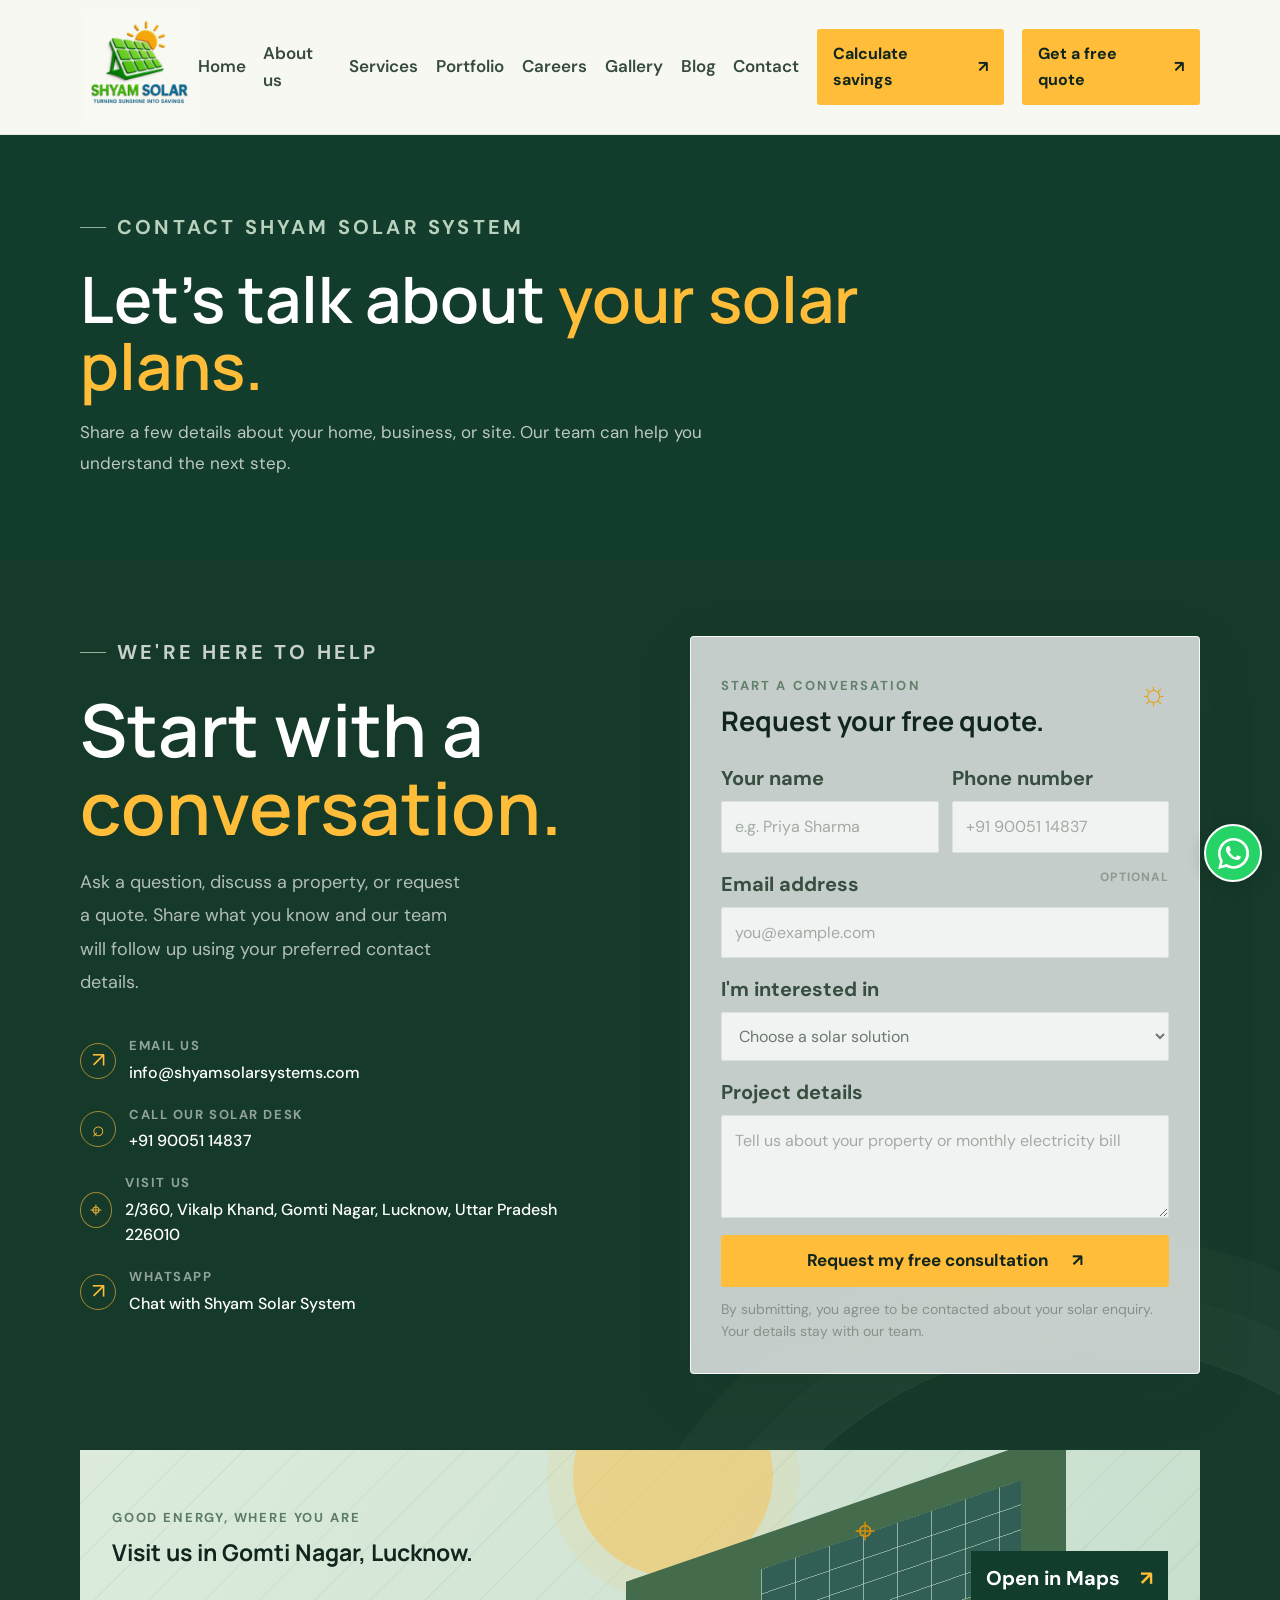
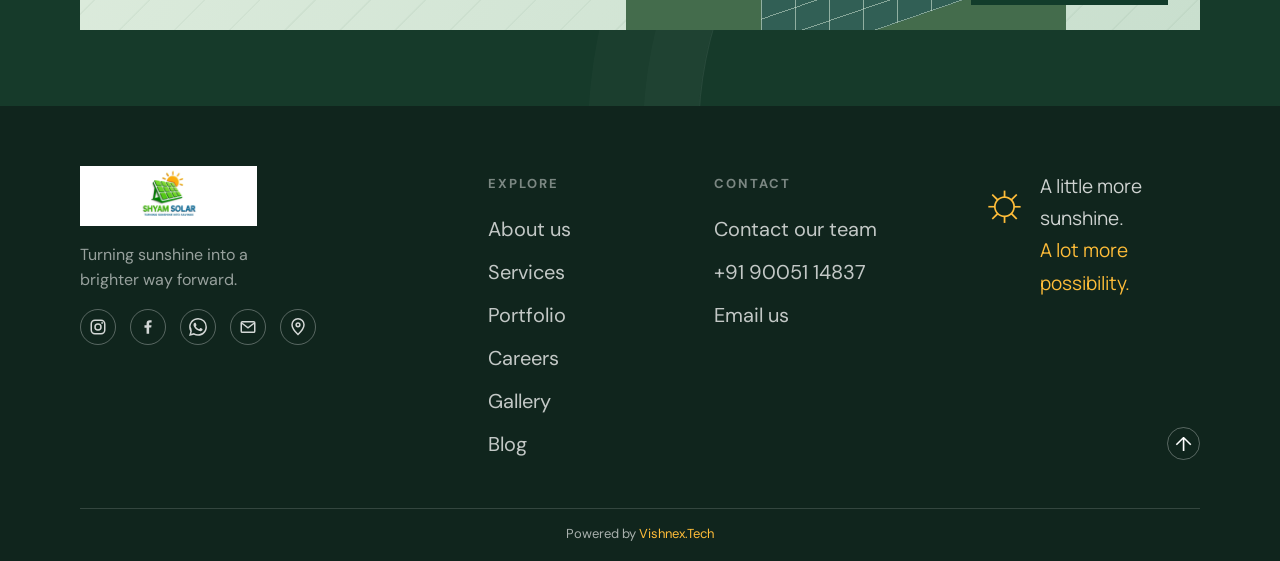
<file: contact.html>
<!doctype html>
<html lang="en">
  <head>
    <meta charset="utf-8" />
    <meta name="viewport" content="width=device-width, initial-scale=1" />
    <meta name="theme-color" content="#10251d" />
    <meta
      name="description"
      content="Contact Shyam Solar System in Gomti Nagar, Lucknow, for solar questions or a project quote."
    />
    <title>Contact &amp; Free Quote | Shyam Solar System</title>
    <link rel="preconnect" href="https://fonts.googleapis.com" />
    <link rel="preconnect" href="https://fonts.gstatic.com" crossorigin />
    <link
      href="https://fonts.googleapis.com/css2?family=DM+Sans:wght@400;500;600;700&family=Manrope:wght@400;500;600;700;800&display=swap"
      rel="stylesheet"
    />
    <link rel="stylesheet" href="styles.css" />
    <script src="script.js" defer></script>
  </head>
  <body>
    <a class="skip-link" href="#main">Skip to content</a>
    <header class="site-header" id="top">
      <div class="nav-shell">
        <a class="brand" href="index.html" aria-label="Shyam Solar System home"
          ><img
            src="WhatsApp%20Image%202026-10-05%20at%2010.51.50%20PM.jpeg"
            alt="Shyam Solar System logo" /></a
        ><button
          class="menu-toggle"
          type="button"
          aria-label="Open navigation"
          aria-expanded="false"
          aria-controls="primary-nav"
        >
          <span></span><span></span>
        </button>
        <nav class="primary-nav" id="primary-nav" aria-label="Main navigation">
          <a href="index.html">Home</a>
          <a href="about.html">About us</a><a href="services.html">Services</a
          ><a href="portfolio.html">Portfolio</a
          ><a href="careers.html">Careers</a><a href="gallery.html">Gallery</a
          ><a href="blog.html">Blog</a
          ><a href="contact.html" aria-current="page">Contact</a
          ><a class="nav-cta nav-calculator" href="index.html#calculator"
            >Calculate savings <span aria-hidden="true">↗</span></a
          ><a class="nav-cta" href="index.html#contact-form"
            >Get a free quote <span aria-hidden="true">↗</span></a
          >
        </nav>
      </div>
    </header>
    <main id="main">
      <section class="page-hero">
        <div class="page-width">
          <p class="eyebrow">
            <span class="eyebrow-line"></span> CONTACT SHYAM SOLAR SYSTEM
          </p>
          <h1>Let's talk about <em>your solar plans.</em></h1>
          <p>
            Share a few details about your home, business, or site. Our team can
            help you understand the next step.
          </p>
        </div>
      </section>
      <section class="contact page-contact">
        <div class="page-width contact-grid">
          <div class="contact-copy">
            <p class="eyebrow eyebrow-light">
              <span class="eyebrow-line"></span> WE'RE HERE TO HELP
            </p>
            <h2>Start with a <em>conversation.</em></h2>
            <p>
              Ask a question, discuss a property, or request a quote. Share what
              you know and our team will follow up using your preferred contact
              details.
            </p>
            <div class="contact-details">
              <a href="mailto:info@shyamsolarsystems.com"
                ><span class="contact-icon" aria-hidden="true">↗</span
                ><span
                  ><small>EMAIL US</small
                  ><strong>info@shyamsolarsystems.com</strong></span
                ></a
              ><a href="tel:+919005114837"
                ><span class="contact-icon" aria-hidden="true">⌕</span
                ><span
                  ><small>CALL OUR SOLAR DESK</small
                  ><strong>+91 90051 14837</strong></span
                ></a
              ><a
                href="https://www.google.com/maps/search/?api=1&amp;query=2%2F360%2C%20Vikalp%20Khand%2C%20Gomti%20Nagar%2C%20Lucknow%2C%20Uttar%20Pradesh%20226010"
                target="_blank"
                rel="noopener noreferrer"
                ><span class="contact-icon" aria-hidden="true">⌖</span
                ><span
                  ><small>VISIT US</small
                  ><strong
                    >2/360, Vikalp Khand, Gomti Nagar, Lucknow, Uttar Pradesh
                    226010</strong
                  ></span
                ></a
              ><a
                href="https://wa.me/919005114837"
                target="_blank"
                rel="noopener noreferrer"
                ><span class="contact-icon" aria-hidden="true">↗</span
                ><span
                  ><small>WHATSAPP</small
                  ><strong>Chat with Shyam Solar System</strong></span
                ></a
              >
            </div>
          </div>
          <form class="contact-form glass-card" id="contact-form">
            <div class="form-heading">
              <div>
                <span class="calc-kicker">START A CONVERSATION</span>
                <h3>Request your free quote.</h3>
              </div>
              <span class="form-sun" aria-hidden="true">☼</span>
            </div>
            <div class="form-row">
              <label
                >Your name<input
                  type="text"
                  name="name"
                  autocomplete="name"
                  placeholder="e.g. Priya Sharma"
                  required
                  minlength="2" /></label
              ><label
                >Phone number<input
                  type="tel"
                  name="phone"
                  autocomplete="tel"
                  placeholder="+91 90051 14837"
                  required
                  pattern="[+0-9() .-]{8,20}"
                  title="Enter a valid phone number"
              /></label>
            </div>
            <label
              >Email address <span class="optional">OPTIONAL</span
              ><input
                type="email"
                name="email"
                autocomplete="email"
                placeholder="you@example.com"
            /></label>
            <label
              >I'm interested in<select name="interest" required>
                <option value="" disabled selected>
                  Choose a solar solution
                </option>
                <option>Residential rooftop solar</option>
                <option>Commercial &amp; industrial solar</option>
                <option>Solar pumps or water heating</option>
                <option>Maintenance and cleaning</option>
                <option>Subsidy and net metering guidance</option>
                <option>Not sure yet - help me decide</option>
              </select></label
            >
            <label
              >Project details<textarea
                name="message"
                rows="3"
                placeholder="Tell us about your property or monthly electricity bill"
              ></textarea>
            </label>
            <button class="button button-sun button-full" type="submit">
              Request my free consultation <span aria-hidden="true">↗</span>
            </button>
            <p
              class="form-status"
              id="form-status"
              role="status"
              aria-live="polite"
            ></p>
            <p class="fine-print form-legal">
              By submitting, you agree to be contacted about your solar enquiry.
              Your details stay with our team.
            </p>
          </form>
        </div>
        <div class="contact-map page-width">
          <div
            class="map-art"
            role="img"
            aria-label="Illustration of sunlight over a rooftop solar system"
          >
            <span class="map-sun"></span><span class="map-roof"></span
            ><span class="map-panel"></span><span class="map-pin">⌖</span>
          </div>
          <div class="map-caption">
            <span>GOOD ENERGY, WHERE YOU ARE</span
            ><strong>Visit us in Gomti Nagar, Lucknow.</strong>
          </div>
          <a
            class="map-link"
            href="https://www.google.com/maps/search/?api=1&amp;query=2%2F360%2C%20Vikalp%20Khand%2C%20Gomti%20Nagar%2C%20Lucknow%2C%20Uttar%20Pradesh%20226010"
            target="_blank"
            rel="noopener noreferrer"
            >Open in Maps <span aria-hidden="true">↗</span></a
          >
        </div>
      </section>
    </main>
    <footer class="site-footer">
      <div class="page-width footer-main">
        <div class="footer-brand">
          <a href="index.html" aria-label="Shyam Solar System home"
            ><img
              src="WhatsApp%20Image%202026-10-05%20at%2010.51.50%20PM.jpeg"
              alt="Shyam Solar System"
          /></a>
          <p>Turning sunshine into a brighter way forward.</p>
          <a class="footer-mail" href="mailto:info@shyamsolarsystems.com"
            >info@shyamsolarsystems.com ↗</a
          >
          <div class="footer-socials" aria-label="Follow Shyam Solar System">
            <a
              href="https://www.instagram.com/shyamsolarsystems/"
              aria-label="Instagram"
              target="_blank"
              rel="noopener noreferrer"
              ><svg viewBox="0 0 24 24" aria-hidden="true">
                <rect
                  x="3"
                  y="3"
                  width="18"
                  height="18"
                  rx="5"
                  fill="none"
                  stroke="currentColor"
                  stroke-width="2"
                />
                <circle
                  cx="12"
                  cy="12"
                  r="4"
                  fill="none"
                  stroke="currentColor"
                  stroke-width="2"
                />
                <circle
                  cx="17.5"
                  cy="6.5"
                  r="1.2"
                  fill="currentColor"
                /></svg></a
            ><a
              href="https://www.facebook.com/ShyamSolarSystems"
              aria-label="Facebook"
              target="_blank"
              rel="noopener noreferrer"
              ><svg viewBox="0 0 24 24" aria-hidden="true">
                <path
                  fill="currentColor"
                  d="M13.5 21v-8.2h2.8l.4-3.2h-3.2V7.5c0-.9.3-1.6 1.6-1.6h1.7V3.1c-.3 0-1.3-.1-2.5-.1-2.5 0-4.2 1.5-4.2 4.3v2.4H7.3v3.2h2.8V21h3.4z"
                /></svg></a
            ><a
              href="https://wa.me/919005114837"
              aria-label="WhatsApp"
              target="_blank"
              rel="noopener noreferrer"
              ><svg viewBox="0 0 24 24" aria-hidden="true">
                <path
                  fill="currentColor"
                  d="M17.472 14.382c-.297-.149-1.758-.867-2.03-.967-.273-.099-.471-.148-.67.149-.198.297-.768.967-.94 1.165-.173.198-.347.223-.644.074-.297-.149-1.255-.463-2.39-1.475-.883-.788-1.48-1.761-1.653-2.059-.173-.297-.018-.458.13-.606.134-.133.298-.347.446-.52.149-.174.198-.298.298-.497.099-.198.05-.371-.025-.52-.074-.149-.669-1.612-.916-2.207-.242-.579-.487-.5-.669-.51-.173-.008-.371-.01-.57-.01-.198 0-.52.074-.792.372-.273.297-1.04 1.016-1.04 2.479 0 1.462 1.065 2.875 1.213 3.074.149.198 2.096 3.2 5.077 4.487.709.306 1.262.489 1.694.626.712.226 1.36.194 1.872.118.571-.085 1.758-.719 2.006-1.413.248-.694.248-1.289.173-1.413-.074-.124-.272-.198-.57-.347M12.05 0C5.495 0 .16 5.335.157 11.892c-.001 2.096.547 4.142 1.588 5.946L.057 24l6.335-1.662a11.882 11.882 0 0 0 5.657 1.439h.005c6.554 0 11.89-5.335 11.893-11.893a11.821 11.821 0 0 0-3.486-8.399A11.815 11.815 0 0 0 12.05 0m-.003 21.61h-.004a9.87 9.87 0 0 1-5.031-1.378l-.361-.214-3.741.982.998-3.648-.235-.374a9.87 9.87 0 0 0-1.51-5.26c.001-5.45 4.436-9.884 9.888-9.884 2.64.001 5.122 1.03 6.988 2.898a9.825 9.825 0 0 1 2.893 6.994c-.003 5.45-4.438 9.883-9.885 9.884"
                /></svg
            ></a>
          </div>
        </div>
        <div class="footer-column">
          <h3>EXPLORE</h3>
          <a href="about.html">About us</a><a href="services.html">Services</a
          ><a href="portfolio.html">Portfolio</a
          ><a href="careers.html">Careers</a><a href="gallery.html">Gallery</a
          ><a href="blog.html">Blog</a>
        </div>
        <div class="footer-column">
          <h3>CONTACT</h3>
          <a href="contact.html">Contact our team</a
          ><a href="tel:+919005114837">+91 90051 14837</a
          ><a href="mailto:info@shyamsolarsystems.com">Email us</a>
        </div>
        <div class="footer-signoff">
          <span class="footer-sun" aria-hidden="true">☼</span>
          <p>A little more sunshine.<br /><em>A lot more possibility.</em></p>
          <a href="#top" aria-label="Back to top">↑</a>
        </div>
      </div>
      <div class="page-width footer-bottom footer-credit">
        <span
          >Powered by
          <a
            href="https://vishnex.in/"
            target="_blank"
            rel="noopener noreferrer"
            >Vishnex.Tech</a
          ></span
        >
      </div>
    </footer>
    <a
      class="whatsapp-float"
      href="https://wa.me/919005114837"
      target="_blank"
      rel="noopener noreferrer"
      aria-label="Chat with Shyam Solar System on WhatsApp"
      title="Chat on WhatsApp"
      ><svg viewBox="0 0 24 24" aria-hidden="true">
        <path
          fill="currentColor"
          d="M17.4 14.4c-.3-.2-1.7-.9-2-.9-.2-.1-.4-.1-.6.2l-.9 1.1c-.2.2-.3.2-.6.1-2.4-1.2-4-3.6-4.2-3.9-.2-.3 0-.5.1-.6l.4-.5c.2-.2.2-.3.3-.5.1-.2 0-.4 0-.5l-.9-2.2c-.2-.5-.4-.5-.6-.5h-.5c-.2 0-.5.1-.8.4-.3.3-1 1-1 2.4s1 2.8 1.1 3c.2.2 2 3.1 4.9 4.3.7.3 1.2.5 1.6.6.7.2 1.3.2 1.8.1.6-.1 1.7-.7 1.9-1.3.2-.7.2-1.2.2-1.4s-.2-.2-.5-.4M12 0C5.4 0 0 5.4 0 12c0 2.1.6 4.2 1.6 6L.1 24l6.2-1.6a12 12 0 0 0 5.7 1.4h.1c6.6 0 12-5.4 12-12S18.6 0 12 0m0 21.8h-.1a9.8 9.8 0 0 1-5-1.4l-.4-.2-3.7 1 1-3.6-.3-.4A9.8 9.8 0 0 1 2 12c.1-5.5 4.5-10 10-10 2.6 0 5.1 1 7 2.9a9.8 9.8 0 0 1 2.9 7c0 5.4-4.5 9.9-9.9 9.9Z"
        /></svg
    ></a>
  </body>
</html>
</file>
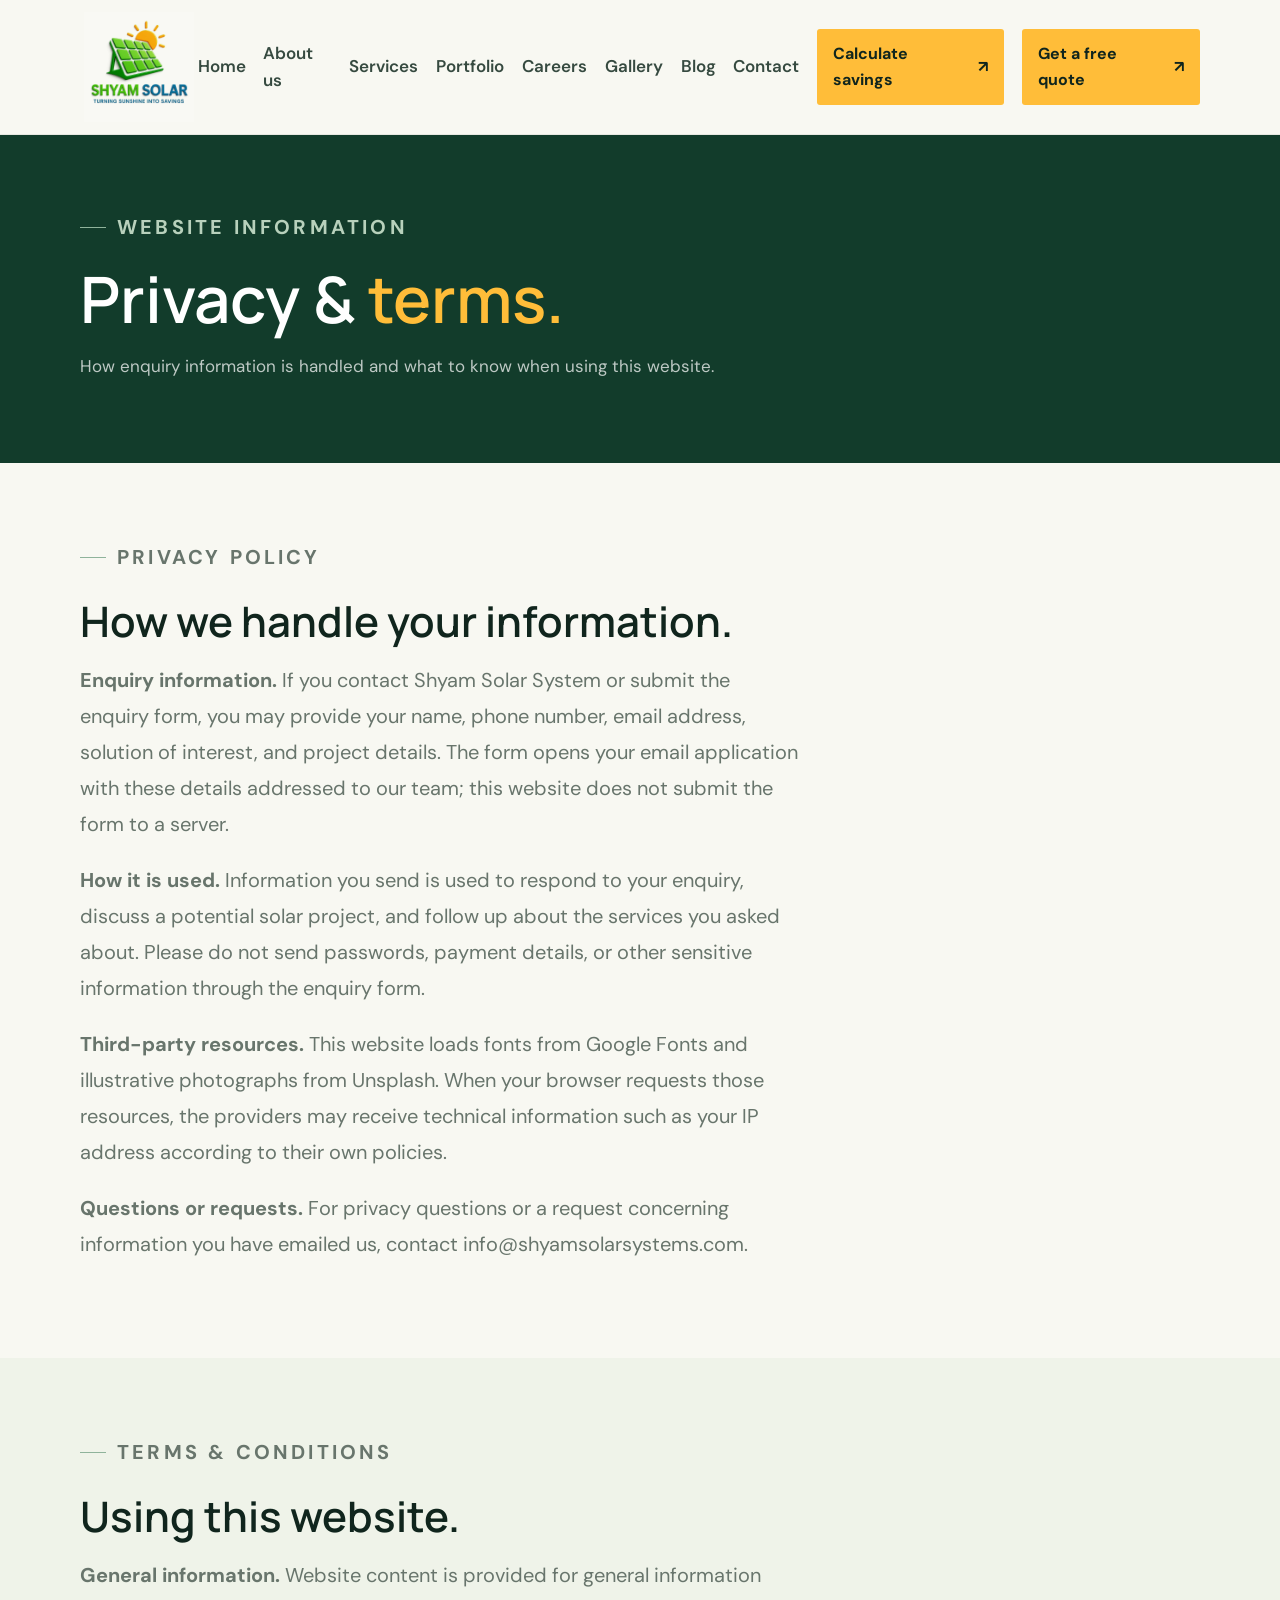
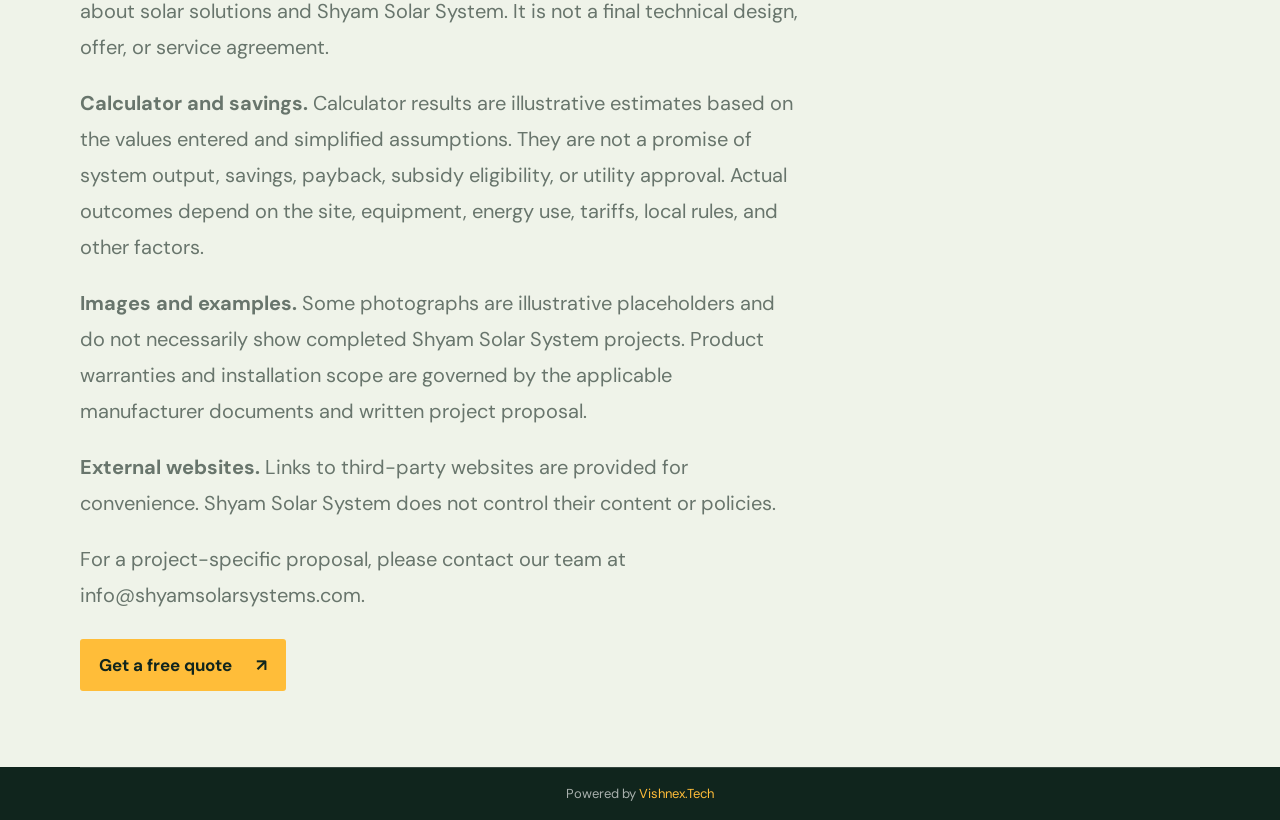
<file: legal.html>
<!doctype html>
<html lang="en">
  <head>
    <meta charset="utf-8" />
    <meta name="viewport" content="width=device-width, initial-scale=1" />
    <meta name="theme-color" content="#10251d" />
    <meta
      name="description"
      content="Privacy policy and website terms for Shyam Solar System."
    />
    <title>Privacy Policy &amp; Terms | Shyam Solar System</title>
    <link rel="preconnect" href="https://fonts.googleapis.com" />
    <link rel="preconnect" href="https://fonts.gstatic.com" crossorigin />
    <link
      href="https://fonts.googleapis.com/css2?family=DM+Sans:wght@400;500;600;700&family=Manrope:wght@400;500;600;700;800&display=swap"
      rel="stylesheet"
    />
    <link rel="stylesheet" href="styles.css" />
    <script src="script.js" defer></script>
  </head>
  <body>
    <a class="skip-link" href="#main">Skip to content</a>
    <header class="site-header" id="top">
      <div class="nav-shell">
        <a class="brand" href="index.html" aria-label="Shyam Solar System home">
          <img
            src="WhatsApp%20Image%202026-10-05%20at%2010.51.50%20PM.jpeg"
            alt="Shyam Solar System logo"
          />
        </a>
        <button
          class="menu-toggle"
          type="button"
          aria-label="Open navigation"
          aria-expanded="false"
          aria-controls="primary-nav"
        >
          <span></span><span></span>
        </button>
        <nav class="primary-nav" id="primary-nav" aria-label="Main navigation">
          <a href="index.html">Home</a><a href="about.html">About us</a
          ><a href="services.html">Services</a
          ><a href="portfolio.html">Portfolio</a
          ><a href="careers.html">Careers</a><a href="gallery.html">Gallery</a
          ><a href="blog.html">Blog</a><a href="contact.html">Contact</a
          ><a class="nav-cta nav-calculator" href="index.html#calculator"
            >Calculate savings <span aria-hidden="true">↗</span></a
          ><a class="nav-cta" href="index.html#contact-form"
            >Get a free quote <span aria-hidden="true">↗</span></a
          >
        </nav>
      </div>
    </header>
    <main id="main">
      <section class="page-hero">
        <div class="page-width">
          <p class="eyebrow">
            <span class="eyebrow-line"></span> WEBSITE INFORMATION
          </p>
          <h1>Privacy &amp; <em>terms.</em></h1>
          <p>
            How enquiry information is handled and what to know when using this
            website.
          </p>
        </div>
      </section>
      <section class="page-section" id="privacy-policy">
        <div class="page-width">
          <p class="eyebrow">
            <span class="eyebrow-line"></span> PRIVACY POLICY
          </p>
          <h2>How we handle your information.</h2>
          <p>
            <strong>Enquiry information.</strong> If you contact Shyam Solar
            System or submit the enquiry form, you may provide your name, phone
            number, email address, solution of interest, and project details.
            The form opens your email application with these details addressed
            to our team; this website does not submit the form to a server.
          </p>
          <p>
            <strong>How it is used.</strong> Information you send is used to
            respond to your enquiry, discuss a potential solar project, and
            follow up about the services you asked about. Please do not send
            passwords, payment details, or other sensitive information through
            the enquiry form.
          </p>
          <p>
            <strong>Third-party resources.</strong> This website loads fonts
            from Google Fonts and illustrative photographs from Unsplash. When
            your browser requests those resources, the providers may receive
            technical information such as your IP address according to their own
            policies.
          </p>
          <p>
            <strong>Questions or requests.</strong> For privacy questions or a
            request concerning information you have emailed us, contact
            <a
              href="mailto:info@shyamsolarsystems.com?subject=Privacy%20request"
              >info@shyamsolarsystems.com</a
            >.
          </p>
        </div>
      </section>
      <section
        class="page-section page-section-muted"
        id="terms-and-conditions"
      >
        <div class="page-width">
          <p class="eyebrow">
            <span class="eyebrow-line"></span> TERMS &amp; CONDITIONS
          </p>
          <h2>Using this website.</h2>
          <p>
            <strong>General information.</strong> Website content is provided
            for general information about solar solutions and Shyam Solar
            System. It is not a final technical design, offer, or service
            agreement.
          </p>
          <p>
            <strong>Calculator and savings.</strong> Calculator results are
            illustrative estimates based on the values entered and simplified
            assumptions. They are not a promise of system output, savings,
            payback, subsidy eligibility, or utility approval. Actual outcomes
            depend on the site, equipment, energy use, tariffs, local rules, and
            other factors.
          </p>
          <p>
            <strong>Images and examples.</strong> Some photographs are
            illustrative placeholders and do not necessarily show completed
            Shyam Solar System projects. Product warranties and installation
            scope are governed by the applicable manufacturer documents and
            written project proposal.
          </p>
          <p>
            <strong>External websites.</strong> Links to third-party websites
            are provided for convenience. Shyam Solar System does not control
            their content or policies.
          </p>
          <p>
            For a project-specific proposal, please contact our team at
            <a href="mailto:info@shyamsolarsystems.com"
              >info@shyamsolarsystems.com</a
            >.
          </p>
          <div class="page-actions">
            <a class="button button-sun" href="index.html#contact-form"
              >Get a free quote <span aria-hidden="true">↗</span></a
            >
          </div>
        </div>
      </section>
    </main>
    <footer class="site-footer">
      <div class="page-width footer-bottom footer-credit">
        <span
          >Powered by
          <a
            href="https://vishnex.in/"
            target="_blank"
            rel="noopener noreferrer"
            >Vishnex.Tech</a
          ></span
        >
      </div>
    </footer>
  </body>
</html>
</file>
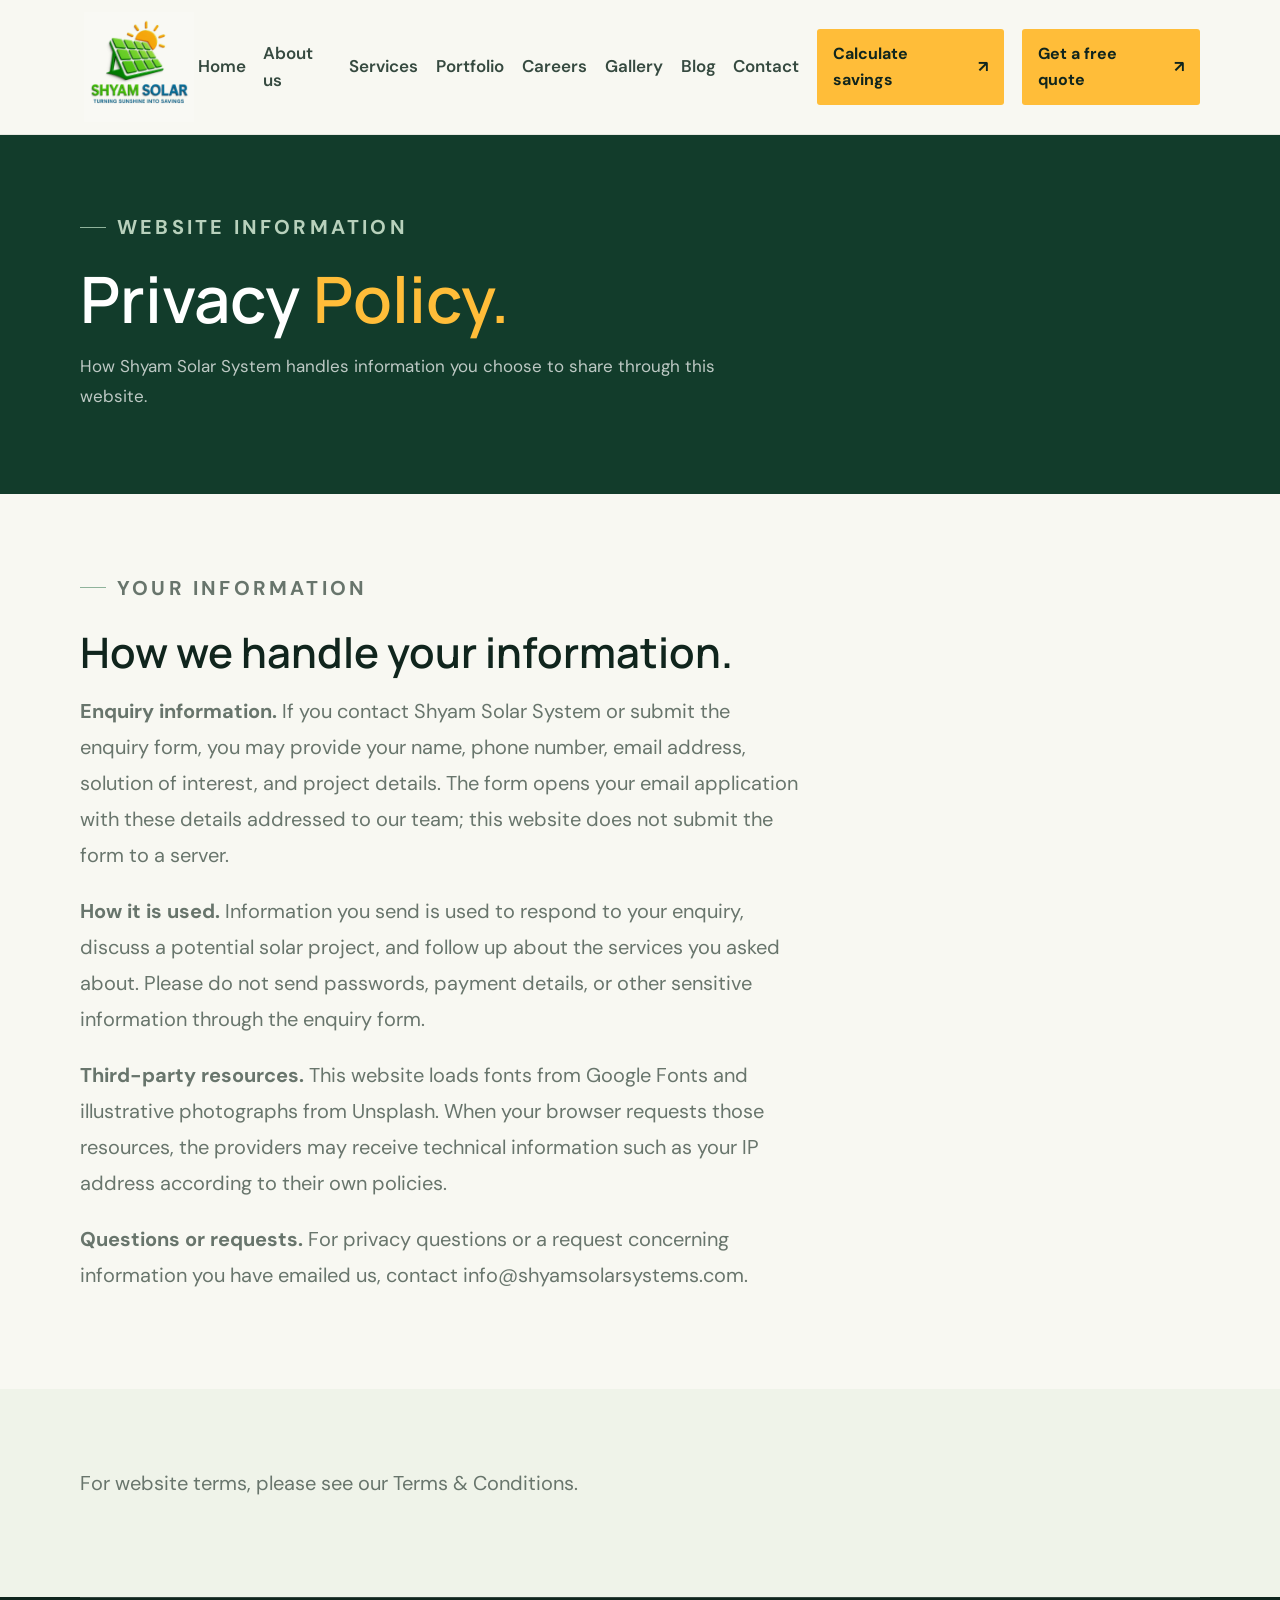
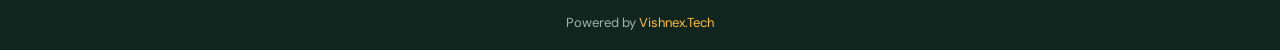
<file: privacy-policy.html>
<!doctype html>
<html lang="en">
  <head>
    <meta charset="utf-8" />
    <meta name="viewport" content="width=device-width, initial-scale=1" />
    <meta name="theme-color" content="#10251d" />
    <meta
      name="description"
      content="Privacy policy for Shyam Solar System website enquiries."
    />
    <title>Privacy Policy | Shyam Solar System</title>
    <link rel="preconnect" href="https://fonts.googleapis.com" />
    <link rel="preconnect" href="https://fonts.gstatic.com" crossorigin />
    <link
      href="https://fonts.googleapis.com/css2?family=DM+Sans:wght@400;500;600;700&family=Manrope:wght@400;500;600;700;800&display=swap"
      rel="stylesheet"
    />
    <link rel="stylesheet" href="styles.css" />
    <script src="script.js" defer></script>
  </head>
  <body>
    <a class="skip-link" href="#main">Skip to content</a>
    <header class="site-header" id="top">
      <div class="nav-shell">
        <a class="brand" href="index.html" aria-label="Shyam Solar System home"
          ><img
            src="WhatsApp%20Image%202026-10-05%20at%2010.51.50%20PM.jpeg"
            alt="Shyam Solar System logo"
        /></a>
        <button
          class="menu-toggle"
          type="button"
          aria-label="Open navigation"
          aria-expanded="false"
          aria-controls="primary-nav"
        >
          <span></span><span></span>
        </button>
        <nav class="primary-nav" id="primary-nav" aria-label="Main navigation">
          <a href="index.html">Home</a><a href="about.html">About us</a
          ><a href="services.html">Services</a
          ><a href="portfolio.html">Portfolio</a
          ><a href="careers.html">Careers</a><a href="gallery.html">Gallery</a
          ><a href="blog.html">Blog</a><a href="contact.html">Contact</a
          ><a class="nav-cta nav-calculator" href="index.html#calculator"
            >Calculate savings <span aria-hidden="true">↗</span></a
          ><a class="nav-cta" href="contact.html#contact-form"
            >Get a free quote <span aria-hidden="true">↗</span></a
          >
        </nav>
      </div>
    </header>
    <main id="main">
      <section class="page-hero">
        <div class="page-width">
          <p class="eyebrow">
            <span class="eyebrow-line"></span> WEBSITE INFORMATION
          </p>
          <h1>Privacy <em>Policy.</em></h1>
          <p>
            How Shyam Solar System handles information you choose to share
            through this website.
          </p>
        </div>
      </section>
      <section class="page-section">
        <div class="page-width">
          <p class="eyebrow">
            <span class="eyebrow-line"></span> YOUR INFORMATION
          </p>
          <h2>How we handle your information.</h2>
          <p>
            <strong>Enquiry information.</strong> If you contact Shyam Solar
            System or submit the enquiry form, you may provide your name, phone
            number, email address, solution of interest, and project details.
            The form opens your email application with these details addressed
            to our team; this website does not submit the form to a server.
          </p>
          <p>
            <strong>How it is used.</strong> Information you send is used to
            respond to your enquiry, discuss a potential solar project, and
            follow up about the services you asked about. Please do not send
            passwords, payment details, or other sensitive information through
            the enquiry form.
          </p>
          <p>
            <strong>Third-party resources.</strong> This website loads fonts
            from Google Fonts and illustrative photographs from Unsplash. When
            your browser requests those resources, the providers may receive
            technical information such as your IP address according to their own
            policies.
          </p>
          <p>
            <strong>Questions or requests.</strong> For privacy questions or a
            request concerning information you have emailed us, contact
            <a
              href="mailto:info@shyamsolarsystems.com?subject=Privacy%20request"
              >info@shyamsolarsystems.com</a
            >.
          </p>
        </div>
      </section>
      <section class="page-section page-section-muted">
        <div class="page-width">
          <p>
            For website terms, please see our
            <a href="terms-and-conditions.html">Terms &amp; Conditions</a>.
          </p>
        </div>
      </section>
    </main>
    <footer class="site-footer">
      <div class="page-width footer-bottom footer-credit">
        <span
          >Powered by
          <a
            href="https://vishnex.in/"
            target="_blank"
            rel="noopener noreferrer"
            >Vishnex.Tech</a
          ></span
        >
      </div>
    </footer>
  </body>
</html>
</file>
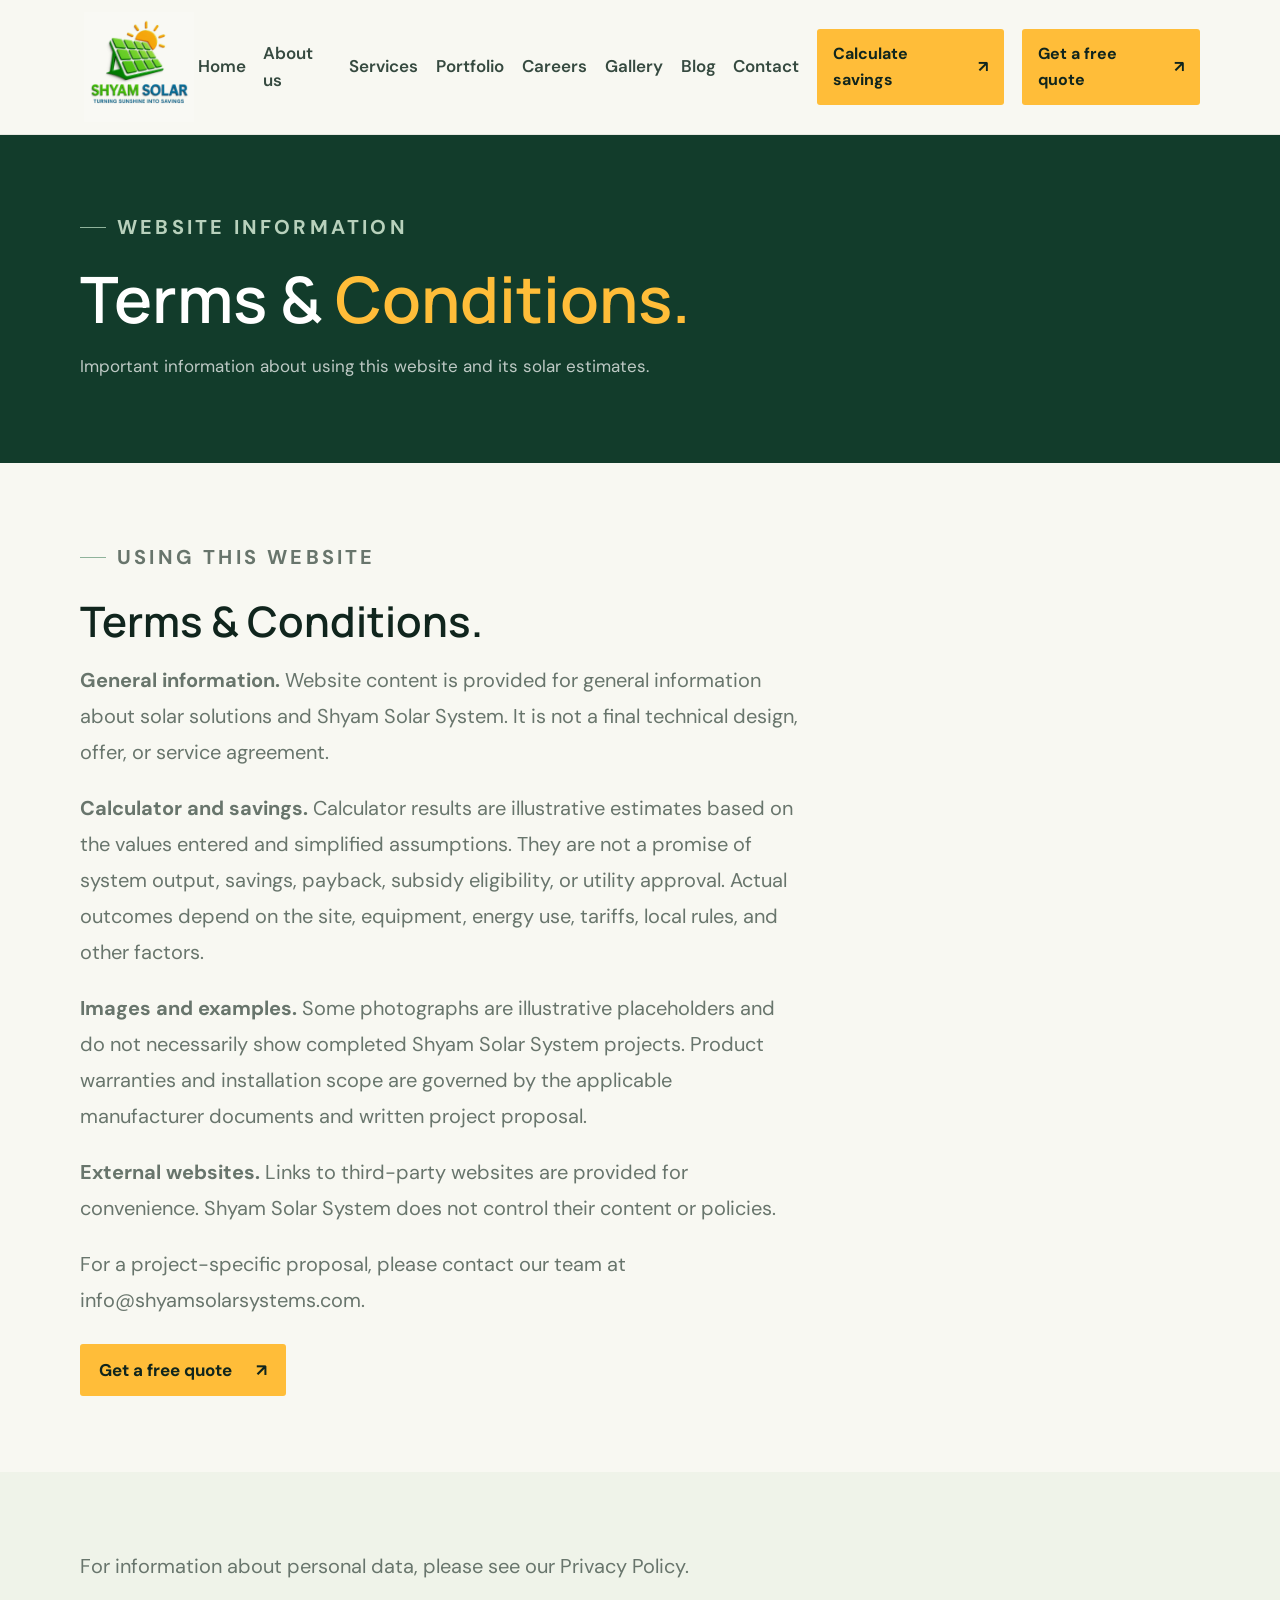
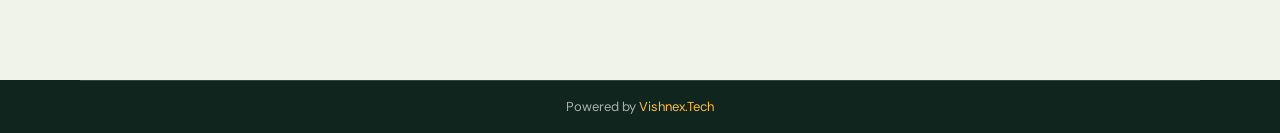
<file: terms-and-conditions.html>
<!doctype html>
<html lang="en">
  <head>
    <meta charset="utf-8" />
    <meta name="viewport" content="width=device-width, initial-scale=1" />
    <meta name="theme-color" content="#10251d" />
    <meta
      name="description"
      content="Terms and conditions for using the Shyam Solar System website."
    />
    <title>Terms &amp; Conditions | Shyam Solar System</title>
    <link rel="preconnect" href="https://fonts.googleapis.com" />
    <link rel="preconnect" href="https://fonts.gstatic.com" crossorigin />
    <link
      href="https://fonts.googleapis.com/css2?family=DM+Sans:wght@400;500;600;700&family=Manrope:wght@400;500;600;700;800&display=swap"
      rel="stylesheet"
    />
    <link rel="stylesheet" href="styles.css" />
    <script src="script.js" defer></script>
  </head>
  <body>
    <a class="skip-link" href="#main">Skip to content</a>
    <header class="site-header" id="top">
      <div class="nav-shell">
        <a class="brand" href="index.html" aria-label="Shyam Solar System home"
          ><img
            src="WhatsApp%20Image%202026-10-05%20at%2010.51.50%20PM.jpeg"
            alt="Shyam Solar System logo"
        /></a>
        <button
          class="menu-toggle"
          type="button"
          aria-label="Open navigation"
          aria-expanded="false"
          aria-controls="primary-nav"
        >
          <span></span><span></span>
        </button>
        <nav class="primary-nav" id="primary-nav" aria-label="Main navigation">
          <a href="index.html">Home</a><a href="about.html">About us</a
          ><a href="services.html">Services</a
          ><a href="portfolio.html">Portfolio</a
          ><a href="careers.html">Careers</a><a href="gallery.html">Gallery</a
          ><a href="blog.html">Blog</a><a href="contact.html">Contact</a
          ><a class="nav-cta nav-calculator" href="index.html#calculator"
            >Calculate savings <span aria-hidden="true">↗</span></a
          ><a class="nav-cta" href="contact.html#contact-form"
            >Get a free quote <span aria-hidden="true">↗</span></a
          >
        </nav>
      </div>
    </header>
    <main id="main">
      <section class="page-hero">
        <div class="page-width">
          <p class="eyebrow">
            <span class="eyebrow-line"></span> WEBSITE INFORMATION
          </p>
          <h1>Terms &amp; <em>Conditions.</em></h1>
          <p>
            Important information about using this website and its solar
            estimates.
          </p>
        </div>
      </section>
      <section class="page-section">
        <div class="page-width">
          <p class="eyebrow">
            <span class="eyebrow-line"></span> USING THIS WEBSITE
          </p>
          <h2>Terms &amp; Conditions.</h2>
          <p>
            <strong>General information.</strong> Website content is provided
            for general information about solar solutions and Shyam Solar
            System. It is not a final technical design, offer, or service
            agreement.
          </p>
          <p>
            <strong>Calculator and savings.</strong> Calculator results are
            illustrative estimates based on the values entered and simplified
            assumptions. They are not a promise of system output, savings,
            payback, subsidy eligibility, or utility approval. Actual outcomes
            depend on the site, equipment, energy use, tariffs, local rules, and
            other factors.
          </p>
          <p>
            <strong>Images and examples.</strong> Some photographs are
            illustrative placeholders and do not necessarily show completed
            Shyam Solar System projects. Product warranties and installation
            scope are governed by the applicable manufacturer documents and
            written project proposal.
          </p>
          <p>
            <strong>External websites.</strong> Links to third-party websites
            are provided for convenience. Shyam Solar System does not control
            their content or policies.
          </p>
          <p>
            For a project-specific proposal, please contact our team at
            <a href="mailto:info@shyamsolarsystems.com"
              >info@shyamsolarsystems.com</a
            >.
          </p>
          <div class="page-actions">
            <a class="button button-sun" href="contact.html#contact-form"
              >Get a free quote <span aria-hidden="true">↗</span></a
            >
          </div>
        </div>
      </section>
      <section class="page-section page-section-muted">
        <div class="page-width">
          <p>
            For information about personal data, please see our
            <a href="privacy-policy.html">Privacy Policy</a>.
          </p>
        </div>
      </section>
    </main>
    <footer class="site-footer">
      <div class="page-width footer-bottom footer-credit">
        <span
          >Powered by
          <a
            href="https://vishnex.in/"
            target="_blank"
            rel="noopener noreferrer"
            >Vishnex.Tech</a
          ></span
        >
      </div>
    </footer>
  </body>
</html>
</file>
<file: styles.css>
/* Shyam Solar: warm, optimistic visual system */
:root {
  color-scheme: light;
  --ink: #10251d;
  --ink-soft: #385149;
  --forest: #123c2b;
  --leaf: #2e8752;
  --mint: #d9eddf;
  --paper: #f8f8f2;
  --white: #fff;
  --sun: #ffbd39;
  --sun-deep: #ee9f13;
  --line: rgba(16, 37, 29, .13);
  --font-display: "Manrope", sans-serif;
  --font-body: "DM Sans", sans-serif;
  --page-width: 2000px;
  --font-adjust: 5px;
}
* { box-sizing: border-box; }
html { scroll-behavior: smooth; scroll-padding-top: 92px; }
body { margin: 0; color: var(--ink); background: var(--paper); font-family: var(--font-body); font-size: calc((15px) + var(--font-adjust)); line-height: 1.6; -webkit-font-smoothing: antialiased; }
img { display: block; width: 100%; }
a { color: inherit; text-decoration: none; }
button, input, select, textarea { font: inherit; }
button, a { -webkit-tap-highlight-color: transparent; }
button:focus-visible, a:focus-visible, input:focus-visible, select:focus-visible, textarea:focus-visible { outline: 3px solid #e99d16; outline-offset: 3px; }
::selection { color: var(--ink); background: var(--sun); }
.page-width { width: min(var(--page-width), calc(100% - 160px)); margin-inline: auto; }
.section-pad { padding-block: 116px; }
.skip-link { position: fixed; z-index: 50; top: 10px; left: 10px; padding: 10px 14px; color: var(--ink); background: white; transform: translateY(-150%); }
.skip-link:focus { transform: translateY(0); }
.announcement { min-height: 36px; display: flex; align-items: center; justify-content: center; gap: 9px; padding: 5px 20px; color: #f5f5e9; background: var(--ink); font-size: calc((15px) + var(--font-adjust)); letter-spacing: .03em; }
.announcement p { margin: 0; }
.announcement a { margin-left: 10px; color: var(--sun); }
.announcement-dot { width: 6px; height: 6px; border-radius: 50%; background: var(--sun); box-shadow: 0 0 10px rgba(255,189,57,.7); }
.site-header { position: sticky; z-index: 20; top: 0; padding: 12px 0; background: rgba(248,248,242,.83); border-bottom: 1px solid rgba(16,37,29,.08); backdrop-filter: blur(18px); -webkit-backdrop-filter: blur(18px); }
.nav-shell { width: min(2000px, calc(100% - 160px)); min-height: 56px; display: flex; align-items: center; justify-content: space-between; margin: 0 auto; }
.brand { width: 210px; height: 64px; display: flex; align-items: center; overflow: hidden; }
.brand img { width: 100%; height: 100%; object-fit: contain; mix-blend-mode: multiply; }
.primary-nav { display: flex; align-items: center; gap: clamp(12px, 1.4vw, 20px); }
.primary-nav > a:not(.nav-cta) { color: #364a40; font-size: calc((12px) + var(--font-adjust)); font-weight: 600; transition: color .2s ease; }
.primary-nav > a:not(.nav-cta):hover { color: var(--leaf); }
.nav-cta { display: inline-flex; align-items: center; gap: 18px; padding: 12px 16px; color: var(--ink); background: var(--sun); border-radius: 3px; font-size: calc((11px) + var(--font-adjust)); font-weight: 700; transition: transform .2s ease, background .2s ease; }
.nav-cta:hover, .button:hover { transform: translateY(-2px); background: #ffca56; }
.menu-toggle { display: none; }
.hero { position: relative; min-height: min(760px, calc(100svh - 100px)); min-height: clamp(620px, 48vw, 770px); overflow: hidden; color: white; background: #19392e; isolation: isolate; }
.hero-photo, .hero-shade { position: absolute; z-index: -1; inset: 0; }
.hero-photo { background: url("https://images.unsplash.com/photo-1509391366360-2e959784a276?auto=format&fit=crop&w=2200&q=90") center 56% / cover; transform: scale(1.02); animation: hero-arrive 1.2s cubic-bezier(.2,.7,.2,1) both; }
.hero-shade { background: linear-gradient(90deg, rgba(8,26,19,.88) 0%, rgba(9,30,21,.73) 42%, rgba(9,30,21,.22) 75%, rgba(9,30,21,.08) 100%), linear-gradient(0deg, rgba(10,27,20,.44), transparent 43%); }
.hero-content { position: relative; display: flex; align-items: center; min-height: inherit; padding-block: 94px 120px; }
.hero-copy { width: min(700px, 75%); padding-top: 8px; }
.eyebrow { display: flex; align-items: center; gap: 11px; margin: 0 0 23px; color: #577565; font-size: calc((15px) + var(--font-adjust)); font-weight: 700; letter-spacing: .16em; }
.eyebrow-light { color: rgba(255,255,255,.76); }
.eyebrow-line { width: 26px; height: 1px; background: #8fb39b; }
.sun-mark { color: var(--sun); font-size: calc((17px) + var(--font-adjust)); }
h1, h2, h3, p { margin-top: 0; }
h1, h2 { font-family: var(--font-display); font-weight: 600; letter-spacing: 0; }
.hero h1 { margin: 0 0 22px; font-size: calc((clamp(56px, 7vw, 96px)) + var(--font-adjust)); line-height: .99; }
h1 em, h2 em { color: var(--sun); font-style: normal; }
.hero-intro { max-width: 450px; margin-bottom: 28px; color: rgba(255,255,255,.83); font-size: calc((16px) + var(--font-adjust)); line-height: 1.75; }
.hero-actions { display: flex; flex-wrap: wrap; gap: 12px; }
.button { min-height: 52px; display: inline-flex; align-items: center; justify-content: center; gap: 24px; padding: 0 19px; border: 0; border-radius: 3px; font-size: calc((12px) + var(--font-adjust)); font-weight: 700; transition: transform .2s ease, background .2s ease, color .2s ease; cursor: pointer; }
.button-sun { color: var(--ink); background: var(--sun); }
.button-glass { color: white; border: 1px solid rgba(255,255,255,.52); background: rgba(255,255,255,.09); backdrop-filter: blur(10px); }
.button-glass:hover { color: var(--ink); background: white; }
.play-icon { width: 22px; height: 22px; display: inline-grid; place-items: center; border: 1px solid rgba(255,255,255,.63); border-radius: 50%; font-size: calc((15px) + var(--font-adjust)); }
.hero-proof { display: flex; align-items: center; gap: 14px; margin-top: 36px; }
.avatar-stack { display: flex; padding-left: 4px; }
.avatar-stack span { width: 31px; height: 31px; display: grid; place-items: center; margin-left: -4px; border: 2px solid #183a2c; border-radius: 50%; color: var(--ink); background: #f2c181; font-size: calc((9px) + var(--font-adjust)); font-weight: 800; }
.avatar-stack span:nth-child(2) { background: #d8e3cd; }.avatar-stack span:nth-child(3) { background: #bdcfba; }
.hero-proof p { margin: 0; color: rgba(255,255,255,.64); font-size: calc((15px) + var(--font-adjust)); line-height: 1.55; }
.hero-proof strong { color: white; font-size: calc((11px) + var(--font-adjust)); }
.glass-panel { border: 1px solid rgba(255,255,255,.3); background: rgba(255,255,255,.15); box-shadow: 0 15px 50px rgba(0,0,0,.12); backdrop-filter: blur(16px); -webkit-backdrop-filter: blur(16px); }
.hero-note { position: absolute; right: 32px; bottom: 112px; width: 285px; display: flex; align-items: center; gap: 13px; padding: 16px; border-radius: 4px; }
.note-sun { width: 40px; height: 40px; display: grid; flex: 0 0 auto; place-items: center; border-radius: 50%; color: var(--ink); background: var(--sun); font-size: calc((23px) + var(--font-adjust)); }
.hero-note strong, .hero-note span:not(.note-sun) { display: block; }
.hero-note strong { margin-bottom: 3px; font-family: var(--font-display); font-size: calc((12px) + var(--font-adjust)); }
.hero-note div span { color: rgba(255,255,255,.76); font-size: calc((15px) + var(--font-adjust)); line-height: 1.5; }
.scroll-cue { position: absolute; bottom: 35px; left: 0; display: flex; align-items: center; gap: 11px; color: rgba(255,255,255,.68); font-size: calc((8px) + var(--font-adjust)); font-weight: 700; letter-spacing: .15em; }
.scroll-cue span { width: 32px; height: 1px; background: var(--sun); }
.hero-stamp { position: absolute; top: 70px; right: 5.2%; width: 110px; height: 110px; display: flex; flex-direction: column; align-items: center; justify-content: center; border: 1px solid rgba(255,255,255,.48); border-radius: 50%; color: white; background: rgba(255,255,255,.08); font-size: calc((8px) + var(--font-adjust)); letter-spacing: .12em; transform: rotate(10deg); backdrop-filter: blur(8px); }
.hero-stamp b { color: var(--sun); font-family: var(--font-display); font-size: calc((15px) + var(--font-adjust)); }.hero-stamp i { margin-top: 4px; font-size: calc((14px) + var(--font-adjust)); font-style: normal; }
.trust-strip { background: #f0f0e7; border-bottom: 1px solid rgba(16,37,29,.08); }
.trust-inner { min-height: 77px; display: flex; align-items: center; justify-content: space-between; gap: 20px; }
.trust-inner > span { color: #607267; font-size: calc((15px) + var(--font-adjust)); }.trust-inner > div { display: flex; align-items: center; gap: 10px; color: #435a4c; font-size: calc((15px) + var(--font-adjust)); font-weight: 600; }.trust-inner b { color: #7ca486; font-family: var(--font-display); font-size: calc((15px) + var(--font-adjust)); }
.about { background: var(--paper); }
.about-grid { display: grid; grid-template-columns: .95fr 1.05fr; align-items: center; gap: clamp(54px, 9vw, 130px); }
.about-visual { position: relative; min-height: 480px; }
.about-image { position: absolute; inset: 0 30px 26px 0; width: calc(100% - 30px); height: calc(100% - 26px); object-fit: cover; border-radius: 2px; }
.about-caption { position: absolute; right: 0; bottom: 0; min-width: 225px; display: flex; align-items: center; gap: 14px; padding: 17px; color: white; border-radius: 2px; font-size: calc((11px) + var(--font-adjust)); line-height: 1.6; }
.caption-icon { width: 35px; height: 35px; display: grid; place-items: center; border-radius: 50%; color: var(--ink); background: var(--sun); font-size: calc((19px) + var(--font-adjust)); }
.about-orbit { position: absolute; top: 35px; left: -48px; width: 104px; height: 104px; display: grid; place-items: center; padding: 18px; border: 1px solid rgba(18,60,43,.26); border-radius: 50%; color: var(--forest); background: var(--paper); font-size: calc((8px) + var(--font-adjust)); font-weight: 700; letter-spacing: .1em; text-align: center; transform: rotate(-12deg); }
.about-copy h2, .section-heading h2, .calculator-copy h2, .why-copy h2, .contact-copy h2 { margin: 0 0 23px; font-size: calc((clamp(43px, 5.2vw, 68px)) + var(--font-adjust)); line-height: 1.06; }
.about-copy h2 em, .section-heading h2 em, .calculator-copy h2 em { color: var(--leaf); }
.about-copy .body-large { max-width: 500px; color: var(--ink); font-size: calc((16px) + var(--font-adjust)); line-height: 1.8; }
.about-copy > p:not(.eyebrow):not(.body-large) { max-width: 500px; color: #66746b; font-size: calc((13px) + var(--font-adjust)); line-height: 1.85; }
.text-link { display: inline-flex; gap: 20px; align-items: center; padding: 0 0 7px; margin-top: 11px; border-bottom: 1px solid var(--leaf); color: var(--forest); font-size: calc((11px) + var(--font-adjust)); font-weight: 700; }
.about-facts { display: grid; grid-template-columns: repeat(3,1fr); gap: 15px; margin-top: 39px; padding-top: 25px; border-top: 1px solid var(--line); }
.about-facts div { display: flex; flex-direction: column; gap: 7px; }.about-facts strong { font-family: var(--font-display); font-size: calc((31px) + var(--font-adjust)); line-height: 1; }.about-facts sup { color: var(--leaf); font-size: calc((13px) + var(--font-adjust)); }.about-facts span { color: #6d7b72; font-size: calc((9px) + var(--font-adjust)); line-height: 1.6; }
.fine-print { color: #87918a; font-size: calc((9px) + var(--font-adjust)); line-height: 1.6; }
.about-copy .fine-print { display: block; margin-top: 13px; }
.solutions { color: white; background: #183d2c; overflow: hidden; }
.section-heading { display: flex; align-items: end; justify-content: space-between; gap: 40px; margin-bottom: 48px; }
.section-heading .eyebrow { color: #a9c4ae; }.section-heading h2 { margin: 0; }.solutions .section-heading h2 em { color: var(--sun); }
.section-heading > p { max-width: 310px; margin: 0 2% 8px 0; color: rgba(255,255,255,.69); font-size: calc((13px) + var(--font-adjust)); line-height: 1.8; }
.service-grid { display: grid; grid-template-columns: repeat(3,1fr); gap: 14px; }
.service-card { position: relative; min-height: 420px; display: flex; flex-direction: column; padding: 20px; border: 1px solid rgba(255,255,255,.15); background: rgba(255,255,255,.04); transition: transform .25s ease, background .25s ease; }
.service-card:hover { transform: translateY(-5px); background: rgba(255,255,255,.08); }
.service-top { display: flex; align-items: center; justify-content: space-between; }.service-number { color: rgba(255,255,255,.6); font-size: calc((8px) + var(--font-adjust)); font-weight: 700; letter-spacing: .12em; }.service-icon { width: 34px; height: 34px; display: grid; place-items: center; border: 1px solid rgba(255,255,255,.28); border-radius: 50%; color: var(--sun); font-size: calc((17px) + var(--font-adjust)); }
.service-image { height: 150px; margin: 14px -20px 21px; background-position: center; background-size: cover; }.service-image-home { background-image: url("https://images.unsplash.com/photo-1600596542815-ffad4c1539a9?auto=format&fit=crop&w=750&q=80"); }.service-image-business { background-image: url("https://images.unsplash.com/photo-1497366754035-f200968a6e72?auto=format&fit=crop&w=750&q=80"); }.service-image-water { background-image: url("https://images.unsplash.com/photo-1464822759023-fed622ff2c3b?auto=format&fit=crop&w=750&q=80"); }.service-image-care { background-image: url("https://images.unsplash.com/photo-1509391366360-2e959784a276?auto=format&fit=crop&w=750&q=80"); }
.service-card h3 { margin: 0 0 9px; font-family: var(--font-display); font-size: calc((18px) + var(--font-adjust)); font-weight: 600; line-height: 1.3; }.service-card > p { margin: 0 0 19px; color: rgba(255,255,255,.64); font-size: calc((11px) + var(--font-adjust)); line-height: 1.7; }.service-card > a { display: flex; justify-content: space-between; align-items: center; margin-top: auto; padding-top: 13px; border-top: 1px solid rgba(255,255,255,.2); color: var(--sun); font-size: calc((15px) + var(--font-adjust)); font-weight: 700; }
.service-card-dark { min-height: 420px; justify-content: flex-end; padding: 27px; color: var(--ink); background: var(--sun); }.service-card-dark:hover { background: #ffca55; }.service-card-dark .service-number { color: rgba(16,37,29,.68); }.service-card-dark .service-icon { border-color: rgba(16,37,29,.3); color: var(--ink); }.service-sun { position: absolute; top: 72px; right: 24px; color: rgba(16,37,29,.85); font-size: calc((68px) + var(--font-adjust)); }.service-card-dark h3 { margin-top: auto; font-size: calc((24px) + var(--font-adjust)); }.service-card-dark > p { color: rgba(16,37,29,.77); }.service-card-dark > a { border-color: rgba(16,37,29,.32); color: var(--ink); }.service-disclaimer { max-width: 710px; margin: 18px 0 0; color: rgba(255,255,255,.48); }
.why { position: relative; overflow: hidden; color: white; background: #102a20; }.why-shape { position: absolute; top: -210px; right: -150px; width: 690px; height: 690px; border: 1px solid rgba(200,232,194,.12); border-radius: 50%; box-shadow: 0 0 0 48px rgba(200,232,194,.025), 0 0 0 96px rgba(200,232,194,.02); }.why-grid { position: relative; display: grid; grid-template-columns: .85fr 1.15fr; gap: clamp(50px, 10vw, 140px); }.why-copy h2 { margin-bottom: 21px; font-size: calc((clamp(44px, 5.3vw, 69px)) + var(--font-adjust)); }.why-copy h2 em, .contact-copy h2 em { color: var(--sun); }.why-copy > p:not(.eyebrow) { max-width: 350px; margin-bottom: 27px; color: rgba(255,255,255,.67); font-size: calc((13px) + var(--font-adjust)); line-height: 1.85; }.why-copy .eyebrow { color: #a2bca7; }
.benefit-list { border-top: 1px solid rgba(255,255,255,.2); }.benefit-item { display: grid; grid-template-columns: 43px 1fr 30px; align-items: start; gap: 17px; padding: 22px 0; border-bottom: 1px solid rgba(255,255,255,.2); }.benefit-icon { width: 37px; height: 37px; display: grid; place-items: center; border: 1px solid rgba(255,189,57,.7); border-radius: 50%; color: var(--sun); font-size: calc((17px) + var(--font-adjust)); }.benefit-item h3 { margin: 0 0 5px; font-family: var(--font-display); font-size: calc((15px) + var(--font-adjust)); font-weight: 600; }.benefit-item p { max-width: 415px; margin: 0; color: rgba(255,255,255,.58); font-size: calc((11px) + var(--font-adjust)); line-height: 1.65; }.benefit-index { padding-top: 9px; color: rgba(255,255,255,.4); font-size: calc((9px) + var(--font-adjust)); }
.why-bottom { position: relative; display: flex; justify-content: space-between; margin-top: 79px; padding-top: 18px; border-top: 1px solid rgba(255,255,255,.2); color: rgba(255,255,255,.53); font-size: calc((15px) + var(--font-adjust)); }.why-bottom b { margin-left: 13px; color: var(--sun); font-size: calc((15px) + var(--font-adjust)); }
.calculator { position: relative; overflow: hidden; background: #eff3e9; }.calculator::before { position: absolute; top: -250px; left: -160px; width: 520px; height: 520px; border: 1px solid rgba(46,135,82,.11); border-radius: 50%; box-shadow: 0 0 0 35px rgba(46,135,82,.025), 0 0 0 75px rgba(46,135,82,.025); content: ""; }.calculator-grid { position: relative; display: grid; grid-template-columns: .9fr 1.1fr; align-items: center; gap: clamp(50px, 10vw, 135px); }.calculator-copy h2 { font-size: calc((clamp(44px, 5vw, 66px)) + var(--font-adjust)); }.calculator-copy > p:not(.eyebrow) { max-width: 390px; color: #65756b; font-size: calc((13px) + var(--font-adjust)); line-height: 1.85; }.calc-note { display: flex; align-items: center; gap: 13px; margin-top: 30px; color: #65756b; font-size: calc((15px) + var(--font-adjust)); line-height: 1.65; }.calc-note > span:first-child { color: #d89a1c; font-size: calc((27px) + var(--font-adjust)); }.calc-note strong { color: var(--ink); }
.glass-card { border: 1px solid rgba(255,255,255,.88); background: rgba(255,255,255,.75); box-shadow: 0 18px 60px rgba(27,58,40,.1); backdrop-filter: blur(18px); -webkit-backdrop-filter: blur(18px); }.calculator-card { padding: 32px; border-radius: 5px; }.calc-card-heading, .form-heading { display: flex; align-items: flex-start; justify-content: space-between; margin-bottom: 27px; }.calc-kicker { color: #63816c; font-size: calc((8px) + var(--font-adjust)); font-weight: 700; letter-spacing: .16em; }.calc-card-heading h3, .form-heading h3 { margin: 5px 0 0; font-family: var(--font-display); font-size: calc((22px) + var(--font-adjust)); line-height: 1.25; }.calc-spark, .form-sun { color: #e6a018; font-size: calc((28px) + var(--font-adjust)); }.field-label { display: block; margin-bottom: 9px; font-size: calc((11px) + var(--font-adjust)); font-weight: 700; }.money-input { display: flex; align-items: center; gap: 10px; padding: 5px 0 10px; border-bottom: 1px solid #c4d2c7; }.money-input > span:first-child { font-family: var(--font-display); font-size: calc((20px) + var(--font-adjust)); font-weight: 600; }.money-input input { width: 100%; min-width: 0; padding: 0; border: 0; outline: 0; color: var(--ink); background: transparent; font-family: var(--font-display); font-size: calc((28px) + var(--font-adjust)); font-weight: 700; }.money-input input:focus-visible { outline: 0; }.money-unit { flex: 0 0 auto; color: #849188; font-size: calc((15px) + var(--font-adjust)); }.range-row { margin: 17px 0 10px; }.range-row input { width: 100%; height: 4px; display: block; accent-color: var(--leaf); cursor: pointer; }.range-labels { display: flex; justify-content: space-between; margin-top: 7px; color: #89948c; font-size: calc((8px) + var(--font-adjust)); }.field-help { margin: 12px 0 20px; color: #818b83; font-size: calc((9px) + var(--font-adjust)); }.calc-results { display: grid; grid-template-columns: 1fr 1fr; gap: 0 20px; margin-bottom: 21px; padding: 16px 0; border-top: 1px solid #d8e0d8; border-bottom: 1px solid #d8e0d8; }.calc-results > div { display: flex; flex-direction: column; gap: 3px; padding: 8px 0; }.calc-results > div:first-child { grid-column: 1 / -1; border-bottom: 1px solid #e4e9e2; }.calc-results span { color: #78847b; font-size: calc((9px) + var(--font-adjust)); }.calc-results strong { font-family: var(--font-display); font-size: calc((20px) + var(--font-adjust)); }.calc-results > div:not(:first-child) strong { font-size: calc((16px) + var(--font-adjust)); }.button-dark { color: white; background: var(--forest); }.button-dark:hover { background: #235d3e; }.button-full { width: 100%; }.calc-disclaimer { margin: 13px 0 0; }
.projects { background: var(--paper); }.project-heading > p, .voices-heading > p { color: #68756c; }.gallery-grid { display: grid; grid-template-columns: 1.3fr 1fr 1fr; grid-template-rows: 330px; gap: 13px; }.gallery-item { position: relative; min-width: 0; overflow: hidden; padding: 0; border: 0; background: #284737; text-align: left; cursor: zoom-in; }.gallery-item::after { position: absolute; inset: 30% 0 0; background: linear-gradient(0deg, rgba(8,28,19,.8), transparent); content: ""; }.gallery-item img { width: 100%; height: 100%; object-fit: cover; transition: transform .6s cubic-bezier(.2,.65,.3,1); }.gallery-item:hover img { transform: scale(1.055); }.gallery-label { position: absolute; z-index: 1; right: 20px; bottom: 18px; left: 20px; display: flex; flex-direction: column; gap: 6px; color: white; }.gallery-label > span { color: var(--sun); font-size: calc((8px) + var(--font-adjust)); font-weight: 700; letter-spacing: .12em; }.gallery-label b { display: flex; align-items: center; justify-content: space-between; font-family: var(--font-display); font-size: calc((16px) + var(--font-adjust)); font-weight: 600; }.gallery-label i { font-size: calc((17px) + var(--font-adjust)); font-style: normal; }.gallery-note { margin: 13px 0 0; color: #869188; font-size: calc((9px) + var(--font-adjust)); }
.voices { overflow: hidden; background: #e7eee3; }.voices-heading { align-items: end; }.voices-heading h2 { font-size: calc((clamp(42px, 5vw, 64px)) + var(--font-adjust)); }.review-arrows { display: flex; gap: 8px; margin-bottom: 7px; }.review-arrows button { width: 39px; height: 39px; display: grid; place-items: center; border: 1px solid rgba(16,37,29,.3); border-radius: 50%; color: var(--ink); background: transparent; cursor: pointer; transition: background .2s, color .2s; }.review-arrows button:hover { color: white; background: var(--forest); }.review-track { display: grid; grid-auto-columns: minmax(270px, 1fr); grid-auto-flow: column; gap: 13px; overflow-x: auto; padding-bottom: 7px; scroll-snap-type: x mandatory; scrollbar-width: thin; scrollbar-color: #a9b9a9 transparent; }.review-card { min-height: 260px; display: flex; flex-direction: column; padding: 23px; border: 1px solid rgba(16,37,29,.11); background: rgba(255,255,255,.63); scroll-snap-align: start; }.quote-mark { height: 38px; color: var(--leaf); font-family: Georgia, serif; font-size: calc((47px) + var(--font-adjust)); line-height: 1; }.review-card > p { flex: 1; margin: 8px 0 22px; color: #526359; font-family: var(--font-display); font-size: calc((14px) + var(--font-adjust)); line-height: 1.8; }.review-person { display: flex; align-items: center; gap: 10px; padding-top: 14px; border-top: 1px solid var(--line); }.review-avatar { width: 32px; height: 32px; display: grid; place-items: center; border-radius: 50%; color: white; background: var(--leaf); font-family: var(--font-display); font-size: calc((12px) + var(--font-adjust)); font-weight: 700; }.review-avatar-green { background: #678b5c; }.review-avatar-yellow { color: var(--ink); background: #efb333; }.review-person > div { display: flex; flex: 1; flex-direction: column; gap: 1px; }.review-person strong { font-size: calc((15px) + var(--font-adjust)); }.review-person > div span { color: #7d887f; font-size: calc((8px) + var(--font-adjust)); }.review-stars { color: #d6991d; font-size: calc((15px) + var(--font-adjust)); letter-spacing: .1em; }.review-note { margin: 12px 0 0; color: #869188; font-size: calc((9px) + var(--font-adjust)); }
.contact { position: relative; overflow: hidden; color: white; background: #163a2a; }.contact::before { position: absolute; right: -200px; bottom: -420px; width: 780px; height: 780px; border: 1px solid rgba(255,255,255,.08); border-radius: 50%; box-shadow: 0 0 0 55px rgba(255,255,255,.02), 0 0 0 110px rgba(255,255,255,.02); content: ""; }.contact-grid { position: relative; display: grid; grid-template-columns: .9fr 1.1fr; align-items: start; gap: clamp(50px, 10vw, 135px); }.contact-copy h2 { margin-bottom: 20px; font-size: calc((clamp(44px, 5.4vw, 68px)) + var(--font-adjust)); }.contact-copy > p:not(.eyebrow):not(.contact-placeholder-note) { max-width: 390px; color: rgba(255,255,255,.67); font-size: calc((13px) + var(--font-adjust)); line-height: 1.85; }.contact-details { display: grid; gap: 19px; margin-top: 37px; }.contact-details > * { display: flex; align-items: center; gap: 13px; }.contact-icon { width: 36px; height: 36px; display: grid; place-items: center; border: 1px solid rgba(255,189,57,.6); border-radius: 50%; color: var(--sun); font-size: calc((16px) + var(--font-adjust)); }.contact-details > * > span:last-child { display: flex; flex-direction: column; }.contact-details small { color: rgba(255,255,255,.53); font-size: calc((8px) + var(--font-adjust)); font-weight: 700; letter-spacing: .12em; }.contact-details strong { margin-top: 3px; font-size: calc((11px) + var(--font-adjust)); font-weight: 500; }.contact-placeholder-note { margin-top: 22px; color: rgba(255,255,255,.46); font-size: calc((9px) + var(--font-adjust)); }
.contact-form { padding: 30px; border-radius: 4px; color: var(--ink); }.form-heading { margin-bottom: 24px; }.contact-form label { display: block; margin-bottom: 15px; color: #384e40; font-size: calc((15px) + var(--font-adjust)); font-weight: 700; }.contact-form input, .contact-form select, .contact-form textarea { width: 100%; display: block; margin-top: 7px; padding: 12px 13px; border: 1px solid #dce4da; border-radius: 2px; color: var(--ink); background: rgba(255,255,255,.76); font-size: calc((11px) + var(--font-adjust)); font-weight: 400; }.contact-form input::placeholder, .contact-form textarea::placeholder { color: #a2aba3; }.contact-form select { color: #6c796f; }.contact-form textarea { min-height: 80px; resize: vertical; }.form-row { display: grid; grid-template-columns: 1fr 1fr; gap: 13px; }.optional { float: right; color: #8e9990; font-size: calc((7px) + var(--font-adjust)); letter-spacing: .09em; }.contact-form .button { margin-top: 2px; }.form-status { min-height: 0; margin: 0; color: #28764a; font-size: calc((15px) + var(--font-adjust)); }.form-status:not(:empty) { margin-top: 11px; }.form-legal { margin: 11px 0 0; }
.contact-map { position: relative; height: 180px; display: flex; align-items: center; justify-content: space-between; margin-top: 76px; overflow: hidden; padding: 0 32px; color: var(--ink); background: #dbe9d8; }.map-art { position: absolute; inset: 0; overflow: hidden; background: repeating-linear-gradient(135deg, transparent 0 37px, rgba(61,108,75,.06) 38px 39px), linear-gradient(120deg, #dcebdc, #c9dfce); }.map-sun { position: absolute; top: -74px; left: 44%; width: 200px; height: 200px; border-radius: 50%; background: rgba(255,189,57,.48); box-shadow: 0 0 0 26px rgba(255,189,57,.1); }.map-roof { position: absolute; right: 12%; bottom: -96px; width: 440px; height: 220px; background: #446c4c; transform: skewY(-19deg); }.map-panel { position: absolute; right: 16%; bottom: 5px; width: 260px; height: 100px; background: repeating-linear-gradient(90deg, rgba(219,238,221,.56) 0 1px, transparent 1px 34px), repeating-linear-gradient(0deg, rgba(219,238,221,.5) 0 1px, transparent 1px 25px), #315f55; transform: skewY(-19deg); }.map-pin { position: absolute; top: 52px; right: 29%; color: #d98f08; font-size: calc((31px) + var(--font-adjust)); }.map-caption, .map-link { position: relative; z-index: 1; }.map-caption { display: flex; flex-direction: column; gap: 5px; }.map-caption span { color: #5d7c64; font-size: calc((8px) + var(--font-adjust)); font-weight: 700; letter-spacing: .14em; }.map-caption strong { font-family: var(--font-display); font-size: calc((18px) + var(--font-adjust)); }.map-link { align-self: end; margin-bottom: 25px; padding: 11px 15px; color: white; background: var(--forest); font-size: calc((15px) + var(--font-adjust)); font-weight: 700; }.map-link span { margin-left: 15px; color: var(--sun); }
.site-footer { color: rgba(255,255,255,.8); background: #10251d; }.footer-main { display: grid; grid-template-columns: 1.4fr .7fr .85fr .85fr; gap: 45px; padding-block: 60px 48px; }.footer-brand > a:first-child { width: 177px; height: 60px; display: block; overflow: hidden; background: white; }.footer-brand img { width: 100%; height: 100%; object-fit: contain; }.footer-brand p { max-width: 230px; margin: 16px 0 10px; color: rgba(255,255,255,.57); font-size: calc((11px) + var(--font-adjust)); }.footer-mail { color: var(--sun); font-size: calc((15px) + var(--font-adjust)); }.footer-column { display: flex; flex-direction: column; gap: 11px; }.footer-column h3 { margin: 8px 0 7px; color: rgba(255,255,255,.45); font-size: calc((8px) + var(--font-adjust)); letter-spacing: .15em; }.footer-column a { color: rgba(255,255,255,.75); font-size: calc((15px) + var(--font-adjust)); }.footer-column a:hover { color: var(--sun); }.footer-signoff { position: relative; min-height: 120px; padding-left: 60px; }.footer-sun { position: absolute; top: -8px; left: 0; color: var(--sun); font-size: calc((49px) + var(--font-adjust)); }.footer-signoff p { margin-top: 4px; font-family: var(--font-display); font-size: calc((14px) + var(--font-adjust)); line-height: 1.7; }.footer-signoff em { color: var(--sun); font-style: normal; }.footer-signoff > a { position: absolute; right: 0; bottom: 0; width: 33px; height: 33px; display: grid; place-items: center; border: 1px solid rgba(255,255,255,.3); border-radius: 50%; color: white; }.footer-bottom { min-height: 53px; display: flex; align-items: center; justify-content: space-between; gap: 15px; border-top: 1px solid rgba(255,255,255,.15); color: rgba(255,255,255,.44); font-size: calc((8px) + var(--font-adjust)); }.footer-bottom a:hover { color: var(--sun); }
.lightbox { position: fixed; width: min(1000px, calc(100% - 36px)); max-width: none; max-height: 90vh; padding: 0; overflow: visible; border: 1px solid rgba(255,255,255,.28); background: #10251d; box-shadow: 0 25px 100px rgba(0,0,0,.45); }.lightbox::backdrop { background: rgba(4,17,12,.84); backdrop-filter: blur(7px); }.lightbox img { max-height: 84vh; object-fit: contain; }.lightbox-close { position: absolute; top: -15px; right: -15px; width: 38px; height: 38px; border: 1px solid white; border-radius: 50%; color: var(--ink); background: white; font-size: calc((24px) + var(--font-adjust)); cursor: pointer; }
.reveal { opacity: 0; transform: translateY(20px); transition: opacity .7s ease, transform .7s cubic-bezier(.2,.65,.3,1); }.reveal.is-visible { opacity: 1; transform: translateY(0); }.service-card:nth-child(2), .benefit-item:nth-child(2) { transition-delay: .08s; }.service-card:nth-child(3), .benefit-item:nth-child(3) { transition-delay: .16s; }.service-card:nth-child(4), .benefit-item:nth-child(4) { transition-delay: .08s; }.service-card:nth-child(5) { transition-delay: .16s; }
@keyframes hero-arrive { from { transform: scale(1.07); filter: brightness(.7); } to { transform: scale(1.02); filter: brightness(1); } }
@media (min-width: 1500px) { .hero { min-height: 790px; } }
@media (max-width: 1050px) {
  .page-width { width: min(var(--page-width), calc(100% - 48px)); }.nav-shell { width: calc(100% - 48px); }.primary-nav { gap: 16px; }.primary-nav > a:not(.nav-cta) { font-size: calc((11px) + var(--font-adjust)); }.nav-cta { gap: 10px; padding: 11px 13px; font-size: calc((15px) + var(--font-adjust)); }.brand { width: 175px; height: 58px; }.section-pad { padding-block: 92px; }.about-grid { gap: 55px; }.about-visual { min-height: 420px; }.service-card { min-height: 405px; }.service-card-dark { min-height: 405px; }.contact-grid { gap: 55px; }.footer-main { gap: 27px; }
}
@media (max-width: 760px) {
  html { scroll-padding-top: 76px; }.page-width { width: calc(100% - 40px); }.section-pad { padding-block: 76px; }.announcement { min-height: 34px; font-size: calc((8px) + var(--font-adjust)); }.announcement a { margin-left: 3px; }.nav-shell { width: calc(100% - 40px); min-height: 48px; }.site-header { padding: 9px 0; }.brand { width: 160px; height: 52px; }.menu-toggle { width: 42px; height: 42px; display: flex; flex-direction: column; align-items: center; justify-content: center; gap: 6px; border: 1px solid var(--line); border-radius: 50%; background: transparent; cursor: pointer; }.menu-toggle span { width: 16px; height: 1.5px; background: var(--ink); transition: transform .2s; }.menu-toggle[aria-expanded="true"] span:first-child { transform: translateY(3.75px) rotate(45deg); }.menu-toggle[aria-expanded="true"] span:last-child { transform: translateY(-3.75px) rotate(-45deg); }.primary-nav { position: absolute; top: calc(100% + 1px); right: 0; left: 0; display: none; align-items: stretch; gap: 0; padding: 11px 20px 20px; border-bottom: 1px solid var(--line); background: rgba(248,248,242,.98); box-shadow: 0 20px 30px rgba(16,37,29,.08); }.primary-nav.is-open { display: flex; flex-direction: column; }.primary-nav > a:not(.nav-cta) { padding: 12px 4px; border-bottom: 1px solid rgba(16,37,29,.08); font-size: calc((13px) + var(--font-adjust)); }.nav-cta { justify-content: space-between; margin-top: 14px; padding: 14px; font-size: calc((12px) + var(--font-adjust)); }
  .hero { min-height: 700px; min-height: max(700px, calc(100svh - 100px)); }.hero-content { align-items: flex-start; padding-top: 93px; padding-bottom: 136px; }.hero-copy { width: 100%; }.hero h1 { font-size: calc((clamp(53px, 12vw, 78px)) + var(--font-adjust)); }.hero-intro { max-width: 390px; font-size: calc((14px) + var(--font-adjust)); }.hero-actions { align-items: stretch; flex-direction: column; max-width: 310px; }.hero-actions .button { justify-content: space-between; }.hero-proof { margin-top: 26px; }.hero-note { right: 0; bottom: 65px; width: min(290px, 80%); padding: 12px; }.scroll-cue { display: none; }.hero-stamp { top: 23px; right: 22px; width: 76px; height: 76px; font-size: calc((6px) + var(--font-adjust)); }.hero-stamp b { font-size: calc((11px) + var(--font-adjust)); }.hero-stamp i { font-size: calc((11px) + var(--font-adjust)); }
  .trust-inner { min-height: auto; display: grid; grid-template-columns: 1fr 1fr; gap: 14px 8px; padding-block: 17px; }.trust-inner > span { grid-column: 1 / -1; }.trust-inner > div { font-size: calc((9px) + var(--font-adjust)); }.about-grid, .why-grid, .calculator-grid, .contact-grid { grid-template-columns: 1fr; gap: 45px; }.about-visual { min-height: min(105vw, 470px); margin-inline: 18px 0; }.about-orbit { left: -25px; width: 82px; height: 82px; padding: 13px; font-size: calc((7px) + var(--font-adjust)); }.about-copy h2, .section-heading h2, .calculator-copy h2, .why-copy h2, .contact-copy h2 { font-size: calc((clamp(44px, 11vw, 62px)) + var(--font-adjust)); }.about-facts { gap: 8px; }.about-facts strong { font-size: calc((27px) + var(--font-adjust)); }.about-facts span { font-size: calc((8px) + var(--font-adjust)); }.section-heading { align-items: flex-start; flex-direction: column; gap: 15px; margin-bottom: 31px; }.section-heading > p { max-width: 390px; }.service-grid { grid-template-columns: 1fr 1fr; gap: 10px; }.service-card, .service-card-dark { min-height: 390px; padding: 15px; }.service-image { height: 125px; margin-inline: -15px; }.service-card h3 { font-size: calc((16px) + var(--font-adjust)); }.service-card > p { font-size: calc((15px) + var(--font-adjust)); }.service-card-dark h3 { font-size: calc((20px) + var(--font-adjust)); }.service-sun { right: 15px; font-size: calc((54px) + var(--font-adjust)); }.benefit-item { grid-template-columns: 39px 1fr 24px; gap: 12px; }.benefit-item h3 { font-size: calc((13px) + var(--font-adjust)); }.why-bottom { gap: 20px; margin-top: 55px; font-size: calc((9px) + var(--font-adjust)); }.why-bottom span:last-child { text-align: right; }.calculator-grid { gap: 30px; }.calculator-card { padding: 23px; }.gallery-grid { grid-template-columns: 1fr 1fr; grid-template-rows: 270px 220px; }.gallery-large { grid-column: 1 / -1; }.gallery-label { right: 14px; bottom: 14px; left: 14px; }.gallery-label b { font-size: calc((14px) + var(--font-adjust)); }.voices-heading { flex-direction: row; align-items: end; }.review-track { grid-auto-columns: minmax(270px, 82%); }.contact-grid { gap: 35px; }.contact-details { gap: 15px; margin-top: 26px; }.contact-form { padding: 23px; }.contact-map { height: 160px; gap: 10px; margin-top: 50px; padding: 18px; }.map-caption strong { max-width: 165px; font-size: calc((15px) + var(--font-adjust)); }.map-sun { left: 48%; }.map-roof { right: -26%; }.map-panel { right: -10%; }.map-pin { right: 20%; }.map-link { padding: 10px; font-size: calc((9px) + var(--font-adjust)); }.footer-main { grid-template-columns: 1fr 1fr; gap: 35px 22px; padding-block: 43px 32px; }.footer-brand { grid-column: 1 / -1; }.footer-signoff { min-height: 100px; }.footer-bottom { flex-wrap: wrap; justify-content: flex-start; gap: 8px 17px; padding-block: 14px; }.footer-bottom > span:nth-child(2) { display: none; }
}
@media (max-width: 390px) {
  .announcement { gap: 6px; font-size: calc((7px) + var(--font-adjust)); }.announcement a { font-size: calc((7px) + var(--font-adjust)); }.page-width { width: calc(100% - 32px); }.nav-shell { width: calc(100% - 32px); }.hero h1 { font-size: calc((51px) + var(--font-adjust)); }.hero-actions { max-width: 100%; }.service-grid { grid-template-columns: 1fr; }.service-card, .service-card-dark { min-height: 355px; padding: 18px; }.service-image { height: 145px; margin-inline: -18px; }.service-card > p { font-size: calc((11px) + var(--font-adjust)); }.form-row { grid-template-columns: 1fr; gap: 0; }.gallery-grid { grid-template-rows: 240px 180px; }.review-arrows button { width: 34px; height: 34px; }.voices-heading { gap: 10px; }.voices-heading h2 { font-size: calc((40px) + var(--font-adjust)); }.contact-map { align-items: flex-start; flex-direction: column; }.map-link { align-self: flex-start; margin: 0; }.map-caption strong { max-width: 190px; }.footer-main { column-gap: 15px; }
}
@media (prefers-reduced-motion: reduce) {
  *, *::before, *::after { scroll-behavior: auto !important; animation-duration: .01ms !important; animation-iteration-count: 1 !important; transition-duration: .01ms !important; }.reveal { opacity: 1; transform: none; }
}
.footer-socials { display: flex; flex-wrap: wrap; gap: 8px 14px; margin-top: 16px; }
.footer-socials a { color: rgba(255,255,255,.75); font-size: calc((9px) + var(--font-adjust)); }
.footer-socials a:hover { color: var(--sun); }
.footer-socials span { color: var(--sun); }
.footer-socials a {
  width: 36px;
  height: 36px;
  display: grid;
  place-items: center;
  border: 1px solid rgba(255, 255, 255, .3);
  border-radius: 50%;
  color: rgba(255, 255, 255, .82);
}
.footer-socials a:hover { border-color: var(--sun); }
.footer-socials svg { width: 18px; height: 18px; }
@media (max-width: 760px) {
  :root { --font-adjust: 2px; }
  .section-pad { padding-block: 64px; }
  .announcement { min-height: 0; flex-wrap: wrap; gap: 3px 8px; padding: 7px 12px; text-align: center; }
}
@media (max-width: 390px) {
  .section-pad { padding-block: 54px; }
}
.whatsapp-float {
  position: fixed;
  z-index: 30;
  bottom: max(18px, env(safe-area-inset-bottom));
  right: max(18px, env(safe-area-inset-right));
  width: 58px;
  aspect-ratio: 1;
  display: grid;
  place-items: center;
  border: 2px solid white;
  border-radius: 50%;
  color: white;
  background: #25d366;
  box-shadow: 0 4px 16px rgba(16, 37, 29, .28);
  animation: whatsapp-pulse 1.8s ease-in-out infinite;
  transition: transform .2s ease, background .2s ease;
}
.whatsapp-float:hover { background: #1fb95a; transform: translateY(-2px); }
.whatsapp-float:focus-visible { outline-offset: 4px; }
.whatsapp-float svg { width: 31px; height: 31px; }
@media (max-width: 760px) {
  .whatsapp-float { bottom: max(16px, env(safe-area-inset-bottom)); right: max(16px, env(safe-area-inset-right)); width: 54px; }
  .whatsapp-float svg { width: 29px; height: 29px; }
}
@keyframes whatsapp-pulse {
  0%, 100% { box-shadow: 0 4px 16px rgba(16, 37, 29, .28); }
  50% { box-shadow: 0 4px 22px 5px rgba(37, 211, 102, .46); }
}
.page-hero { padding: 76px 0 82px; color: white; background: var(--forest); }
.page-hero .eyebrow { color: #b8d1bc; }
.page-hero h1 { max-width: 850px; margin: 0 0 18px; font-family: var(--font-display); font-size: 64px; font-weight: 600; line-height: 1.04; }
.page-hero h1 em { color: var(--sun); font-style: normal; }
.page-hero > .page-width > p:last-child { max-width: 650px; margin: 0; color: rgba(255,255,255,.72); font-size: 17px; line-height: 1.8; }
.page-section { padding-block: 76px; }
.page-section-muted { background: #eff3e9; }
.page-section-dark { color: white; background: var(--forest); }
.page-section h2 { margin: 0 0 17px; font-family: var(--font-display); font-size: 42px; font-weight: 600; line-height: 1.12; }
.page-section > .page-width > p { max-width: 720px; color: #68756c; line-height: 1.8; }
.page-section-dark > .page-width > p { color: rgba(255,255,255,.7); }
.page-split { display: grid; grid-template-columns: 1fr 1fr; align-items: center; gap: 56px; }
.page-split img, .page-feature-image { width: 100%; aspect-ratio: 4 / 3; object-fit: cover; }
.page-split p { color: #68756c; line-height: 1.85; }
.page-split .body-large { color: var(--ink); font-size: 19px; }
.page-list { display: grid; gap: 0; margin: 24px 0 0; padding: 0; list-style: none; }
.page-list li { padding: 14px 0; border-top: 1px solid var(--line); color: var(--ink-soft); }
.page-list li::before { margin-right: 12px; color: var(--leaf); content: "↗"; }
.page-grid { display: grid; grid-template-columns: repeat(3, minmax(0, 1fr)); gap: 18px; margin-top: 32px; }
.page-card { min-width: 0; border-top: 2px solid var(--leaf); padding-top: 16px; }
.page-card h3 { margin: 0 0 9px; font-family: var(--font-display); font-size: 21px; font-weight: 600; line-height: 1.3; }
.page-card p { margin: 0; color: #68756c; font-size: 15px; line-height: 1.75; }
.page-card-number { display: block; margin-bottom: 18px; color: #668571; font-size: 12px; font-weight: 700; letter-spacing: .12em; }
.page-actions { display: flex; flex-wrap: wrap; gap: 12px; margin-top: 26px; }
.photo-grid { display: grid; grid-template-columns: repeat(3, minmax(0, 1fr)); gap: 14px; margin-top: 28px; }
.photo-tile { position: relative; min-width: 0; overflow: hidden; aspect-ratio: 4 / 3; background: #d9e5d8; }
.photo-tile img { width: 100%; height: 100%; object-fit: cover; transition: transform .35s ease; }
.photo-tile:hover img { transform: scale(1.035); }
.photo-tile figcaption { position: absolute; right: 0; bottom: 0; left: 0; padding: 30px 16px 14px; color: white; background: linear-gradient(transparent, rgba(9, 30, 21, .82)); font-size: 14px; font-weight: 600; }
.page-note { margin-top: 18px; color: #7a877e; font-size: 13px; }
.blog-grid { display: grid; grid-template-columns: repeat(3, minmax(0, 1fr)); gap: 18px; margin-top: 32px; }
.blog-card { min-width: 0; overflow: hidden; border: 1px solid rgba(16,37,29,.12); background: white; }
.blog-card > img { width: 100%; aspect-ratio: 16 / 10; object-fit: cover; }
.blog-card-content { padding: 20px; }
.blog-card .blog-category { margin: 0 0 9px; color: #52795d; font-size: 12px; font-weight: 700; letter-spacing: .08em; text-transform: uppercase; }
.blog-card h2 { margin: 0 0 10px; font-family: var(--font-display); font-size: 22px; font-weight: 600; line-height: 1.3; }
.blog-card p { color: #68756c; font-size: 15px; line-height: 1.75; }
.blog-card details { border-top: 1px solid var(--line); padding-top: 12px; }
.blog-card summary { color: var(--forest); font-size: 14px; font-weight: 700; cursor: pointer; }
.blog-card details p { margin: 12px 0 0; }
.career-list { margin-top: 28px; border-top: 1px solid var(--line); }
.career-list article { display: grid; grid-template-columns: 1fr auto; gap: 20px; align-items: center; padding: 22px 0; border-bottom: 1px solid var(--line); }
.career-list h3 { margin: 0 0 5px; font-family: var(--font-display); font-size: 20px; }
.career-list p { margin: 0; color: #68756c; font-size: 15px; line-height: 1.7; }
.career-list a { color: var(--forest); font-size: 14px; font-weight: 700; white-space: nowrap; }
.career-list a:hover { color: var(--leaf); }
.page-contact { padding-block: 76px; }
@media (max-width: 760px) {
  .page-hero { padding: 56px 0 60px; }
  .page-hero h1 { font-size: 46px; }
  .page-hero > .page-width > p:last-child { font-size: 16px; }
  .page-section { padding-block: 58px; }
  .page-section h2 { font-size: 36px; }
  .page-split { grid-template-columns: 1fr; gap: 28px; }
  .page-grid, .blog-grid, .photo-grid { grid-template-columns: repeat(2, minmax(0, 1fr)); }
  .page-contact { padding-block: 58px; }
}
@media (max-width: 480px) {
  .page-hero h1 { font-size: 40px; }
  .page-section h2 { font-size: 32px; }
  .page-grid, .blog-grid, .photo-grid { grid-template-columns: 1fr; }
  .career-list article { grid-template-columns: 1fr; gap: 12px; }
}
@media (min-width: 761px) and (max-width: 1050px) {
  .menu-toggle { width: 42px; height: 42px; display: flex; flex-direction: column; align-items: center; justify-content: center; gap: 6px; border: 1px solid var(--line); border-radius: 50%; background: transparent; cursor: pointer; }
  .menu-toggle span { width: 16px; height: 1.5px; background: var(--ink); transition: transform .2s; }
  .menu-toggle[aria-expanded="true"] span:first-child { transform: translateY(3.75px) rotate(45deg); }
  .menu-toggle[aria-expanded="true"] span:last-child { transform: translateY(-3.75px) rotate(-45deg); }
  .primary-nav { position: absolute; top: calc(100% + 1px); right: 24px; left: 24px; display: none; align-items: stretch; gap: 0; padding: 11px 20px 20px; border-bottom: 1px solid var(--line); background: rgba(248,248,242,.98); box-shadow: 0 20px 30px rgba(16,37,29,.08); }
  .primary-nav.is-open { display: flex; flex-direction: column; }
  .primary-nav > a:not(.nav-cta) { padding: 12px 4px; border-bottom: 1px solid rgba(16,37,29,.08); font-size: calc(13px + var(--font-adjust)); }
  .nav-cta { justify-content: space-between; margin-top: 14px; padding: 14px; font-size: calc(12px + var(--font-adjust)); }
}
@media (min-width: 1051px) {
  .brand { width: 121px; height: 110px; }
}
@media (min-width: 761px) and (max-width: 1050px) {
  .brand { width: 106px; height: 97px; }
}
@media (max-width: 760px) {
  .brand { width: 95px; height: 86px; }
}
@media (max-width: 760px) {
  .footer-signoff { grid-column: 1 / -1; min-height: 118px; padding-left: 0; text-align: center; }
}
.footer-credit { justify-content: center; text-align: center; }
.footer-credit > span { color: rgba(255,255,255,.64); }
.footer-credit a { color: var(--sun); }
</file>
